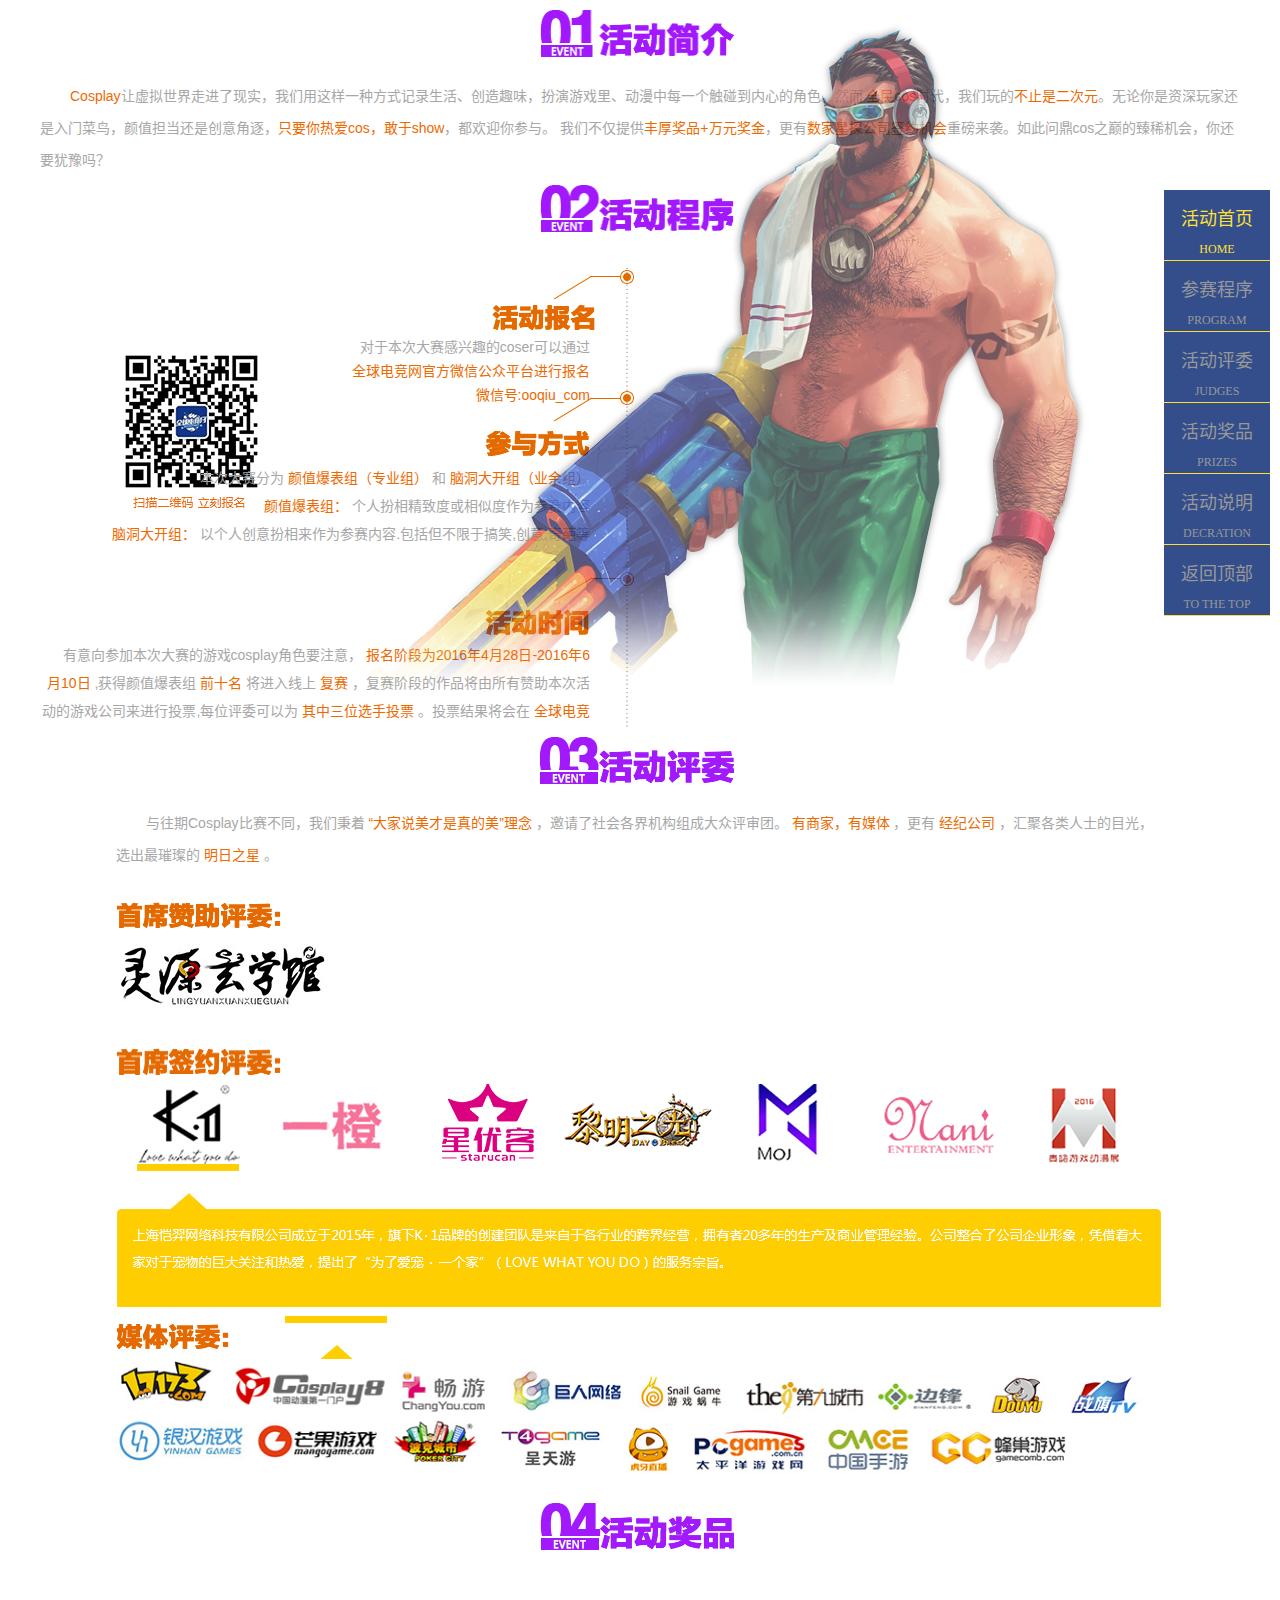
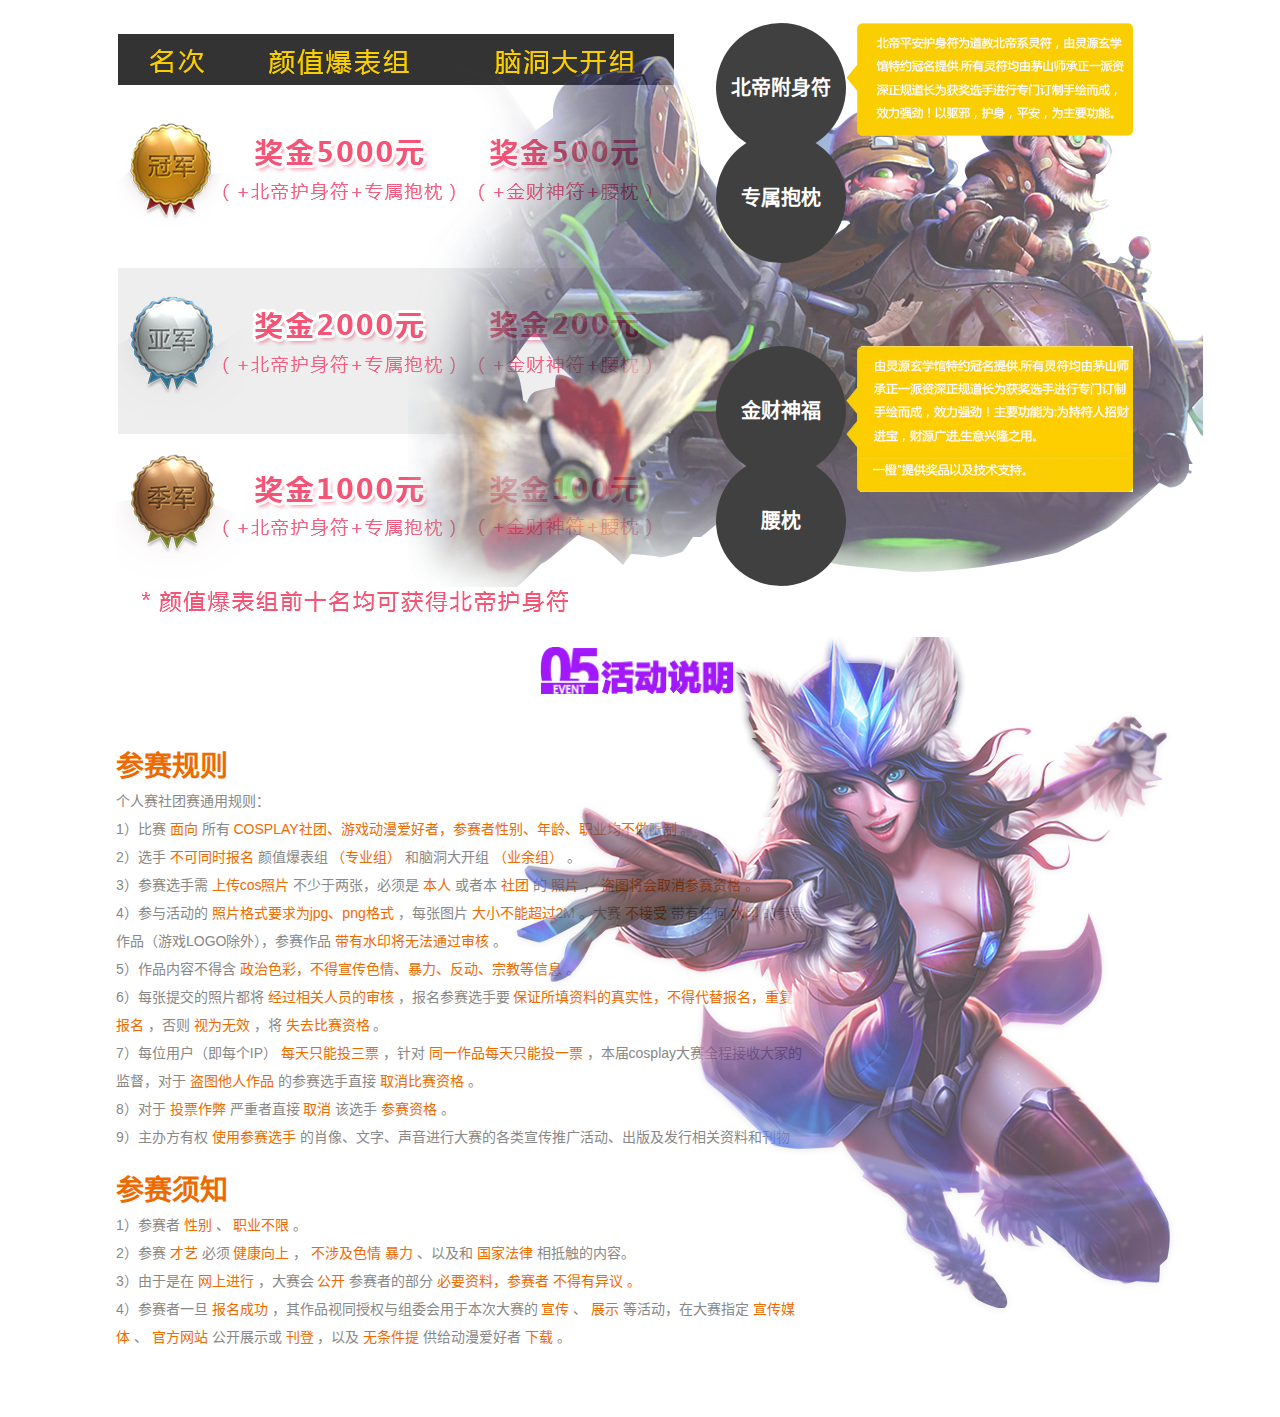
<file: index.html>
<!DOCTYPE html>
<html lang="zh-CN">
  <head>
    <meta charset="utf-8">
    <link rel="stylesheet" type="text/css" href="css/style.css">
    <link rel="stylesheet" type="text/css" media="all" href="css/jquery.fullPage.css">
    <!--[if IE]>
      <script type="text/javascript" src="http://cdn.bootcss.com/html5shiv/r29/html5.min.js">
      </script>
    <![endif]-->
    <!--[if gte IE 9]>
      <style type="text/css">
        .head-item { filter: none; }
      </style>
    <![endif]-->
    <title>
      CosPlay大赛
    </title>
  </head>
  
  <body>
    <ul id="menu">
      <li data-menuanchor="page1" class="active">
        <a href="#page1">
          活动首页
          <br/>
          <i class="f12">
            HOME
          </i>
        </a>
      </li>
      <li data-menuanchor="page2">
        <a href="#page2">
          参赛程序
          <br/>
          <i class="f12">
            PROGRAM
          </i>
        </a>
      </li>
      <li data-menuanchor="page3">
        <a href="#page3">
          活动评委
          <br/>
          <i class="f12">
            JUDGES
          </i>
        </a>
      </li>
      <li data-menuanchor="page4">
        <a href="#page4">
          活动奖品
          <br/>
          <i class="f12">
            PRIZES
          </i>
        </a>
      </li>
      <li data-menuanchor="page5">
        <a href="#page5">
          活动说明
          <br/>
          <i class="f12">
            DECRATION
          </i>
        </a>
      </li>
      <li data-menuanchor="page1">
        <a href="">
          返回顶部
          <br/>
          <i class="f12">
            TO THE TOP
          </i>
        </a>
      </li>
    </ul>
    <div id="dowebok" class="fullpage-wrapper">
      <div id="a" class="section section1">
          <div class="h-link">
              <a class="a1 fl" href="first.html"target="_blank"alt="">查看作品</a>
              <a class="a2 fr" href="http://bbs.ooqiu.com/forum-commic-1.html"target="_blank"alt="">进入社区</a>
              <a class="a3 fl" href="http://weibo.com/p/1006065780242113/home?from=page_100606&mod=TAB#place"target="_blank"alt="">查看微博</a>
          </div>
        <div id="J" class="modal1">
          <img class="layer pic-modal1" data-depth="0.25" src="images/modal1.png"
          width="846" height="800" alt="" />
        </div>
      </div>
      <div class="section section3">
        <div class="wrap">
          <h1 class="title">
            <img src="images/title1.jpg" width="194" height="47" alt="" //>
          </h1>
          <p class="txt">
           <i class="ed6">Cosplay</i>让虚拟世界走进了现实，我们用这样一种方式记录生活、创造趣味，扮演游戏里、动漫中每一个触碰到内心的角色。然而 <i class="ed6">全民cos</i>时代，我们玩的<i class="ed6">不止是二次元</i>。无论你是资深玩家还是入门菜鸟，颜值担当还是创意角逐，<i class="ed6">只要你热爱cos，敢于show</i>，都欢迎你参与。
		   我们不仅提供<i class="ed6">丰厚奖品+万元奖金</i>，更有<i class="ed6">数家星探公司签约机会</i>重磅来袭。如此问鼎cos之巅的臻稀机会，你还要犹豫吗？
          </p>
          <h1 class="title">
            <img src="images/title2.jpg" width="194" height="47" alt="" //>
          </h1>
          <div class="p2_left clearfix">
            <ul class="u1">
              <li>
                对于本次大赛感兴趣的coser可以通过
              </li>
              <li>
                <i class="ed6">
                  全球电竞网官方微信公众平台进行报名
                </i>
              </li>
              <li>
                <i class="ed6">
                  微信号:ooqiu_com
                </i>
              </li>
            </ul>
            <ul class="u2">
              <li>
                本次大赛分为
                <i class="ed6">
                  颜值爆表组（专业组）
                </i>
                和
                <i class="ed6">
                  脑洞大开组（业余组）
                </i>
              </li>
              <li>
                <i class="ed6">
                  颜值爆表组：
                </i>
                个人扮相精致度或相似度作为参赛内容
              </li>
              <li>
                <i class="ed6">
                  脑洞大开组：
                </i>
                以个人创意扮相来作为参赛内容.包括但不限于搞笑,创意,奇葩等
              </li>
            </ul>
            <ul class="u3">
              <li>
                有意向参加本次大赛的游戏cosplay角色要注意，
                <i class="ed6">
                  报名阶段为2016年4月28日-2016年6
                </i>
              </li>
              <li>
                <i class="ed6">
                  月10日
                </i>
                ,获得颜值爆表组
                <i class="ed6">
                  前十名
                </i>
                将进入线上
                <i class="ed6">
                  复赛
                </i>
                ，复赛阶段的作品将由所有赞助本次活
              </li>
              <li>
                动的游戏公司来进行投票,每位评委可以为
                <i class="ed6">
                  其中三位选手投票
                </i>
                。投票结果将会在
                <i class="ed6">
                  全球电竞
                </i>
              </li>
              <li>
                <i class="ed6">
                  网官方网站
                </i>
                以及
                <i class="ed6">
                  微信微
                </i>
                博上公布。
              </li>
            </ul>
          </div>
          <div id="M" class="modal2">
            <img class="layer pic-modal2" data-depth="0.2" src="images/modal2.png"
            width="720" height="665" alt="" />
          </div>
        </div>
      </div>
      <div class="section section2">
        <div class="wraper">
          <h1 class="title">
            <img src="images/title3.jpg" width="194" height="47" alt="" />
          </h1>
          <p class="txt">
            与往期Cosplay比赛不同，我们秉着
            <i class="ed6">
              “大家说美才是真的美”理念
            </i>
            ，邀请了社会各界机构组成大众评审团。
            <i class="ed6">
              有商家，有媒体
            </i>
            ，更有
            <i class="ed6">
              经纪公司
            </i>
            ，汇聚各类人士的目光，选出最璀璨的
            <i class="ed6">
              明日之星
            </i>
            。
          </p>
          <h2>
            <img src="images/pw.png" width="165" height="27" alt="" />
          </h2>
          <div class="xuanxue">
            <img class="fl"src="images/xx.png" width="209" height="72" alt="" />
            <div class="xuanxue_dis fl" >所有玄学馆成员均为正规道士， 受法箓（及冠巾，传度），合法证书。国家承认，法脉可查。
选择本馆，可免受江湖术士及神棍的欺诈。也避免了请可能有危害的古曼童，佛牌等。<br/><a href="http://weibo.com/xuanxueguan?refer_flag=1001030101_&is_all=1"target="_blank" alt="">官方微博:灵源玄学馆</a></div>
          </div>
          <div class="clear"></div>
          <h2>
            <img src="images/pw2.png" width="165" height="27" alt="" />
          </h2>
          <div id="slide-list" class="slide-list">
            <div class="hd">
              <ul>
                <li>
                  <img src="images/ko.jpg" width="149" height="80" alt="" />
                </li>
                <li>
                  <img src="images/yc.jpg" width="149" height="80" alt="" />
                </li>
                <li>
                  <img src="images/xyk.jpg" width="149" height="80" alt="" />
                </li>
                <li>
                  <img src="images/lmzg.jpg" width="149" height="80" alt="" />
                </li>
                <li>
                  <img src="images/mj.jpg" width="149" height="80" alt="" />
                </li>
                <li>
                  <img src="images/an.jpg" width="149" height="80" alt="" />
                </li>
                <li>
                  <img src="images/2016.jpg" width="149" height="80" alt="" />
                </li>
              </ul>
            </div>
            <div class="bd">
              <ul>
                <li>
                  <img src="images/bg11.jpg" width="1046" height="143" alt="" />
                </li>
                <li>
                  <img src="images/bg22.jpg" width="1046" height="143" alt="" />
                </li>
                <li>
                  <img src="images/bg33.jpg" width="1046" height="143" alt="" />
                </li>
                <li>
                  <img src="images/bg44.jpg" width="1046" height="143" alt="" />
                </li>
                <li>
                  <img src="images/bg55.jpg" width="1046" height="143" alt="" />
                </li>
                <li>
                  <img src="images/bg66.jpg" width="1046" height="143" alt="" />
                </li>
                <li>
                  <img src="images/bg77.jpg" width="1046" height="143" alt="" />
                </li>
              </ul>
            </div>
          </div>
          <h2>
            <img src="images/media.jpg" width="113" height="26" alt="" />
          </h2>
          <div>
            <img src="images/zzs.jpg" width="1048" height="125" alt="" />
          </div>
        </div>
      </div>
      <div class="section section2">
        <div class="wraper">
          <h1 class="title">
            <img src="images/title4.jpg" width="194" height="47" alt="" />
          </h1>
          <div class="page4_left fl">
            <img src="images/jp.jpg" width="558" height="665" alt="" />
          </div>
          <div class="page4_right fr">
            <div id="scroll-list1" class="scroll-list fl">
              <div class="hd fl">
                <ul>
                  <li class="li1">
                    北帝附身符
                  </li>
                  <li class="li2">
                    专属抱枕
                  </li>
                </ul>
              </div>
              <div class="bd fl">
                <ul>
                  <li>
                    <img src="images/s1.png" width="287" height="230" alt="" />
                  </li>
                  <li>
                    <img src="images/s2.png" width="287" height="230" alt="" />
                  </li>
                </ul>
              </div>
            </div>
            <div id="scroll-list2" class="scroll-list fl">
              <div class="hd fl">
                <ul>
                  <li class="li1">
                    金财神福
                  </li>
                  <li class="li2">
                    腰枕
                  </li>
                </ul>
              </div>
              <div class="bd fl">
                <ul>
                  <li>
                    <img src="images/s3.png" width="287" height="230" alt="" />
                  </li>
                  <li>
                    <img src="images/s4.png" width="287" height="230" alt="" />
                  </li>
                </ul>
              </div>
            </div>
          </div>
          <div id="F" class="modal4">
            <img class="layer pic-modal4" data-depth="0.2" src="images/modal4.png"
            width="795" height="531" alt="" />
          </div>
        </div>
      </div>
      <div class="section section2">
        <div class="wraper">
          <h1 class="title">
            <img src="images/title5.jpg" width="194" height="47" alt="" //>
          </h1>
          <div class="w700">
            <ul>
              <li style="font-size:28px;line-height:40px;font-weight:bold;color:#ed6a00;">
                参赛规则
              </li>
              <li>
                个人赛社团赛通用规则：
              </li>
              <li>
                1）比赛
                <i class="ed6">
                  面向
                </i>
                所有
                <i class="ed6">
                  COSPLAY社团、游戏动漫爱好者，参赛者性别、年龄、职业均不做限制
                </i>
                。
              </li>
              <li>
                2）选手
                <i class="ed6">
                  不可同时报名
                </i>
                颜值爆表组
                <i class="ed6">
                  （专业组）
                </i>
                和脑洞大开组
                <i class="ed6">
                  （业余组）
                </i>
                。
              </li>
              <li>
                3）参赛选手需
                <i class="ed6">
                  上传cos照片
                </i>
                不少于两张，必须是
                <i class="ed6">
                  本人
                </i>
                或者本
                <i class="ed6">
                  社团
                </i>
                的
                <i class="ed6">
                  照片
                </i>
                ，
                <i class="ed6">
                  盗图将会取消参赛资格
                </i>
                。
              </li>
              <li>
                4）参与活动的
                <i class="ed6">
                  照片格式要求为jpg、png格式
                </i>
                ，每张图片
                <i class="ed6">
                  大小不能超过2M
                </i>
                。大赛
                <i class="ed6">
                  不接受
                </i>
                带有任何
                <i class="ed6">
                  水印
                </i>
                的参赛作品（游戏LOGO除外），参赛作品
                <i class="ed6">
                  带有水印将无法通过审核
                </i>
                。
              </li>
              <li>
                5）作品内容不得含
                <i class="ed6">
                  政治色彩，不得宣传色情、暴力、反动、宗教等信息
                </i>
                。
              </li>
              <li>
                6）每张提交的照片都将
                <i class="ed6">
                  经过相关人员的审核
                </i>
                ，报名参赛选手要
                <i class="ed6">
                  保证所填资料的真实性，不得代替报名，重复报名
                </i>
                ，否则
                <i class="ed6">
                  视为无效
                </i>
                ，将
                <i class="ed6">
                  失去比赛资格
                </i>
                。
              </li>
              <li>
                7）每位用户（即每个IP）
                <i class="ed6">
                  每天只能投三票
                </i>
                ，针对
                <i class="ed6">
                  同一作品每天只能投一票
                </i>
                ，本届cosplay大赛全程接收大家的监督，对于
                <i class="ed6">
                  盗图他人作品
                </i>
                的参赛选手直接
                <i class="ed6">
                  取消比赛资格
                </i>
                。
              </li>
              <li>
                8）对于
                <i class="ed6">
                  投票作弊
                </i>
                严重者直接
                <i class="ed6">
                  取消
                </i>
                该选手
                <i class="ed6">
                  参赛资格
                </i>
                。
              </li>
              <li>
                9）主办方有权
                <i class="ed6">
                  使用参赛选手
                </i>
                的肖像、文字、声音进行大赛的各类宣传推广活动、出版及发行相关资料和刊物
              </li>
            </ul>
            <div class="h20">
            </div>
            <ul>
              <li style="font-size:28px;line-height:40px;font-weight:bold;color:#ed6a00;">
                参赛须知
              </li>
              <li>
                1）参赛者
                <i class="ed6">
                  性别
                </i>
                、
                <i class="ed6">
                  职业不限
                </i>
                。
              </li>
              <li>
                2）参赛
                <i class="ed6">
                  才艺
                </i>
                必须
                <i class="ed6">
                  健康向上
                </i>
                ，
                <i class="ed6">
                  不涉及色情
                </i>
                <i class="ed6">
                  暴力
                </i>
                、以及和
                <i class="ed6">
                  国家法律
                </i>
                相抵触的内容。
              </li>
              <li>
                3）由于是在
                <i class="ed6">
                  网上进行
                </i>
                ，大赛会
                <i class="ed6">
                  公开
                </i>
                参赛者的部分
                <i class="ed6">
                  必要资料，参赛者
                  <i class="ed6">
                    不得有异议
                  </i>
                  。
              </li>
              <li>
                4）参赛者一旦
                <i class="ed6">
                  报名成功
                </i>
                ，其作品视同授权与组委会用于本次大赛的
                <i class="ed6">
                  宣传
                </i>
                、
                <i class="ed6">
                  展示
                </i>
                等活动，在大赛指定
                <i class="ed6">
                  宣传媒体
                </i>
                、
                <i class="ed6">
                  官方网站
                </i>
                公开展示或
                <i class="ed6">
                  刊登
                </i>
                ，以及
                <i class="ed6">
                  无条件提
                </i>
                供给动漫爱好者
                <i class="ed6">
                  下载
                </i>
                。
              </li>
            </ul>
          </div>
          <div id="k" class="modal3">
            <img class="layer pic-modal3" data-depth="0.2" src="images/modal3.png"
            width="668" height="697" alt="" />
          </div>
        </div>
      </div>
      <script type="text/javascript" src="http://libs.baidu.com/jquery/1.8.3/jquery.min.js"></script>
      <script src="scripts/jquery.fullPage.min.js"></script>
      <script src="scripts/ralx.js"></script>
      <script type="text/javascript" src="scripts/jquery.SuperSlide.2.1.1.js"></script>
      <script type="text/javascript">
        $(function() {
          $('#dowebok').fullpage({ anchors: ['page1', 'page2', 'page3', 'page4', 'page5', 'page1'],
            menu: '#menu'
          });
        });
		 
		$(function(){$(".xuanxue").mouseover(function(){
					$(this).children(".xuanxue_dis").show()})
					$(".xuanxue").mouseout(function(){
					$(this).children(".xuanxue_dis").hide()})
			})
		 $(function() {
          jQuery("#slide-list").slide({
            mainCell: ".bd ul",
            autoPlay: true
          });
          jQuery("#scroll-list1").slide({
            mainCell: ".bd ul"
          });
          jQuery("#scroll-list2").slide({
            mainCell: ".bd ul"
          });
        })
      </script>
  </body>

</html>
</file>
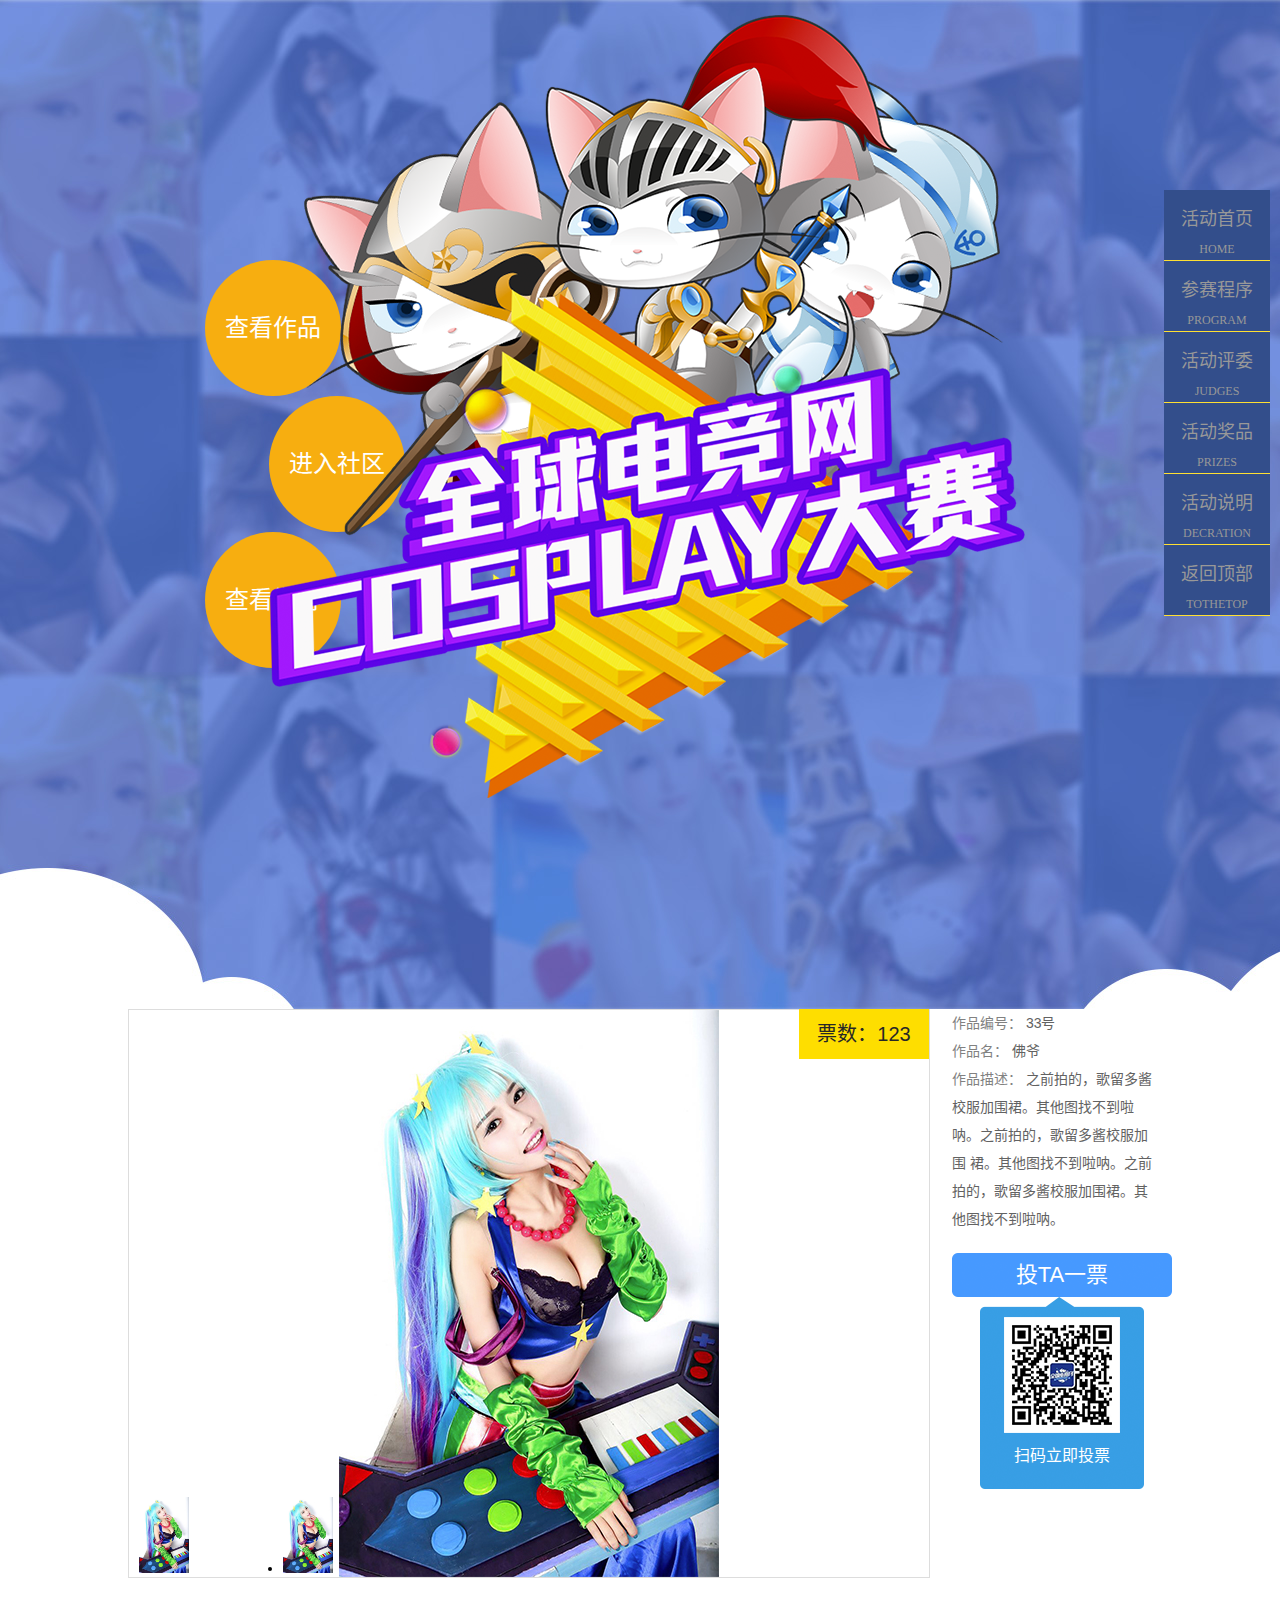
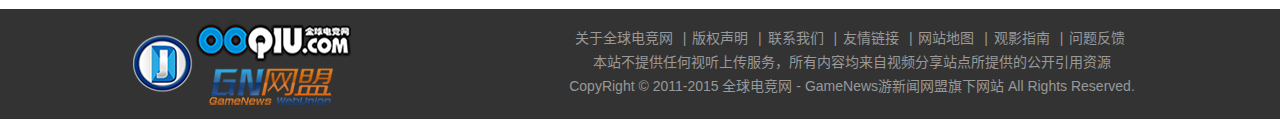
<file: details.html>
<!DOCTYPE html>
<html lang="zh-CN">
  <head>
    <meta charset="utf-8">
    <link rel="stylesheet" type="text/css" href="css/style.css">
    <link rel="stylesheet" type="text/css" href="css/ui-footer.css">
    <!--[if IE]>
      <script type="text/javascript" src="http://cdn.bootcss.com/html5shiv/r29/html5.min.js"></script>
    <![endif]-->
    <!--[if gte IE 9]>
      <style type="text/css">.head-item { filter: none; }</style>
    <![endif]-->
    <title>CosPlay大赛</title>
 </head>
 <script>
 	  function AutoResizeImage(maxWidth,maxHeight,objImg){
		var img = new Image();
		img.src = objImg.src;
		var hRatio;
		var wRatio;
		var Ratio = 1;
		var w = img.width;
		var h = img.height;
		wRatio = maxWidth / w;
		hRatio = maxHeight / h;
		if (maxWidth ==0 && maxHeight==0){
		Ratio = 1;
		}else if (maxWidth==0){//
		if (hRatio<1) Ratio = hRatio;
		}else if (maxHeight==0){
		if (wRatio<1) Ratio = wRatio;
		}else if (wRatio<1 || hRatio<1){
		Ratio = (wRatio<=hRatio?wRatio:hRatio);
		}
		if (Ratio<1){
		w = w * Ratio;
		h = h * Ratio;
		}
		objImg.height = h;
		objImg.width = w;
		} 
 </script>
  <body>
    <div>
      <ul id="menu">
        <li>
          <a href="index.html#page1" target="_blank" alt="">活动首页
            <br/>
            <i class="f12">HOME</i></a>
        </li>
        <li>
          <a href="index.html#page2" target="_blank" alt="">参赛程序
            <br/>
            <i class="f12">PROGRAM</i></a>
        </li>
        <li>
          <a href="index.html#page3" target="_blank" alt="">活动评委
            <br/>
            <i class="f12">JUDGES</i></a>
        </li>
        <li>
          <a href="index.html#page4" target="_blank" alt="">活动奖品
            <br/>
            <i class="f12">PRIZES</i></a>
        </li>
        <li>
          <a href="index.html#page5" target="_blank" alt="">活动说明
            <br/>
            <i class="f12">DECRATION</i></a>
        </li>
        <li id="totop">
          <a href="#" alt="">返回顶部
            <br/>
            <i class="f12">TOTHETOP</i></a>
        </li>
      </ul>
    </div>
    <div id="a" class="banner1">
      <div class="h-link">
        <a class="a1 fl" href="#" target="_blank" alt="">查看作品</a>
        <a class="a2 fr" href="http://bbs.ooqiu.com/forum-commic-1.html" target="_blank" alt="">进入社区</a>
        <a class="a3 fl" href="http://weibo.com/p/1006065780242113/home?from=page_100606&mod=TAB#place" target="_blank" alt="">查看微博</a></div>
      <div id="J" class="modal1">
        <img class="layer pic-modal1" data-depth="0.25" src="images/modal1.png" width="846" height="800" alt="" /></div>
    </div>
    <div class="clear"></div>
    <!-- <div class="nowpage">您现在的位置：手游首页 > 行业新闻 > 正文</div>-->
    <a href="#zuopin-detail" id="click" style="display:none;"></a>
    <div class="wrapper h600">
      <div class="detai_left fl">
        <div id="slideBox" class="slideBox">
        	<div class="hd">
            	</ul>
                    <li>
                    <a href="" target="_blank">
                      <img src="images/cos1.jpg" border="0" onload="AutoResizeImage(132,76,this)"/></a>
                    </li>
                    <li>
                    <a href="" target="_blank">
                      <img src="images/cos1.jpg" border="0" onload="AutoResizeImage(132,76,this)" /></a>
                    </li>
                </ul>
            </div>
          <div class="bd">
            <ul>
              <li>
                <a href="" target="_blank">
                  <img src="images/cos1.jpg" border="0" onload="AutoResizeImage(850,567,this)"/></a>
              </li>
              <li>
                <a href="" target="_blank">
                  <img src="images/cos1.jpg" width="380" height="567" /></a>
              </li>
            </ul>
          </div>
          <style>
		     ul{list-style:none;}
		    .slideBox{ width:800px; height:567px; overflow:hidden; position:relative; border:1px solid #ddd;  }
			.slideBox .hd{ position:absolute; bottom:0px; z-index:3;width:300px;height:80px; margin:0 auto;}
			.slideBox .hd li{width:134px;height:80px;float:left;margin-left:10px;}
			.slideBox .hd .on{border:1px solid red;}
			.slideBox .bd{ position:relative; height:100%; z-index:0; }
			.slideBox .bd li{ zoom:1; vertical-align:middle;text-align:center; }
			.slideBox .bd img{display:block;margin:0 auto;}
		  </style>
     
        </div>
        <div class="tic-number">票数：123</div></div>
      <div class="detai_right fl">
        <span>作品编号：
          <b>33号</b>
        </span>
        <br/>
        <span>作品名：
          <b>佛爷</b>
        </span>
        <br/>
        <span>作品描述：
          <b>之前拍的，歌留多酱校服加围裙。其他图找不到啦呐。之前拍的，歌留多酱校服加围 裙。其他图找不到啦呐。之前拍的，歌留多酱校服加围裙。其他图找不到啦呐。</b>
        </span>
        <br/>
        <div class="toupiao">
          <div class="toupiao_left fl"></div>
          <div class="toupiao_right fl">
            <div class="tic-num">投TA一票</div>
            <div class="tic-ewm">
              <img src="images/ewm.png" width="116" height="116" alt="" />
              <br/>
              <em>扫码立即投票</em></div>
          </div>
        </div>
      </div>
    </div>
    <div class="footer-item">
      <div class="wrapper oh">
        <div class="footer-module">
          <div class="fn-left left">
            <div class="footer-logo">
              <a href="" title="" target="_blank">
                <img src="images/footer_img/footer_logo.png" width="225" height="87" alt="" /></a>
            </div>
          </div>
          <div class="fn-right right">
            <div class="footer-nav">
              <ul>
                <li>
                  <a href="" title="" target="_blank">关于全球电竞网</a>
                  <span>|</span>
                  <a href="" title="" target="_blank">版权声明</a>
                  <span>|</span>
                  <a href="" title="" target="_blank">联系我们</a>
                  <span>|</span>
                  <a href="" title="" target="_blank">友情链接</a>
                  <span>|</span>
                  <a href="" title="" target="_blank">网站地图</a>
                  <span>|</span>
                  <a href="" title="" target="_blank">观影指南</a>
                  <span>|</span>
                  <a href="" title="" target="_blank">问题反馈</a></li>
                <li>
                  <span>本站不提供任何视听上传服务，所有内容均来自视频分享站点所提供的公开引用资源</span></li>
                <li>
                  <span>CopyRight © 2011-2015 全球电竞网 - GameNews游新闻网盟旗下网站 All Rights Reserved.</span></li>
              </ul>
            </div>
          </div>
        </div>
      </div>
    </div>
    <script type="text/javascript" src="http://libs.baidu.com/jquery/1.8.3/jquery.min.js"></script>
    <script type="text/javascript" src="scripts/ralx.js"></script>
    <script type="text/javascript" src="scripts/jquery.SuperSlide.2.1.1.js"></script>
    <script type="text/javascript">$(function() {
        $("#totop").click(function() {
          $("html").animate({
            "scrollTop": 0
          },
          500);
        });
      });
      jQuery(".slideBox").slide({
        mainCell: ".bd ul"
      });
     </script>
  </body>
</html>
</file>
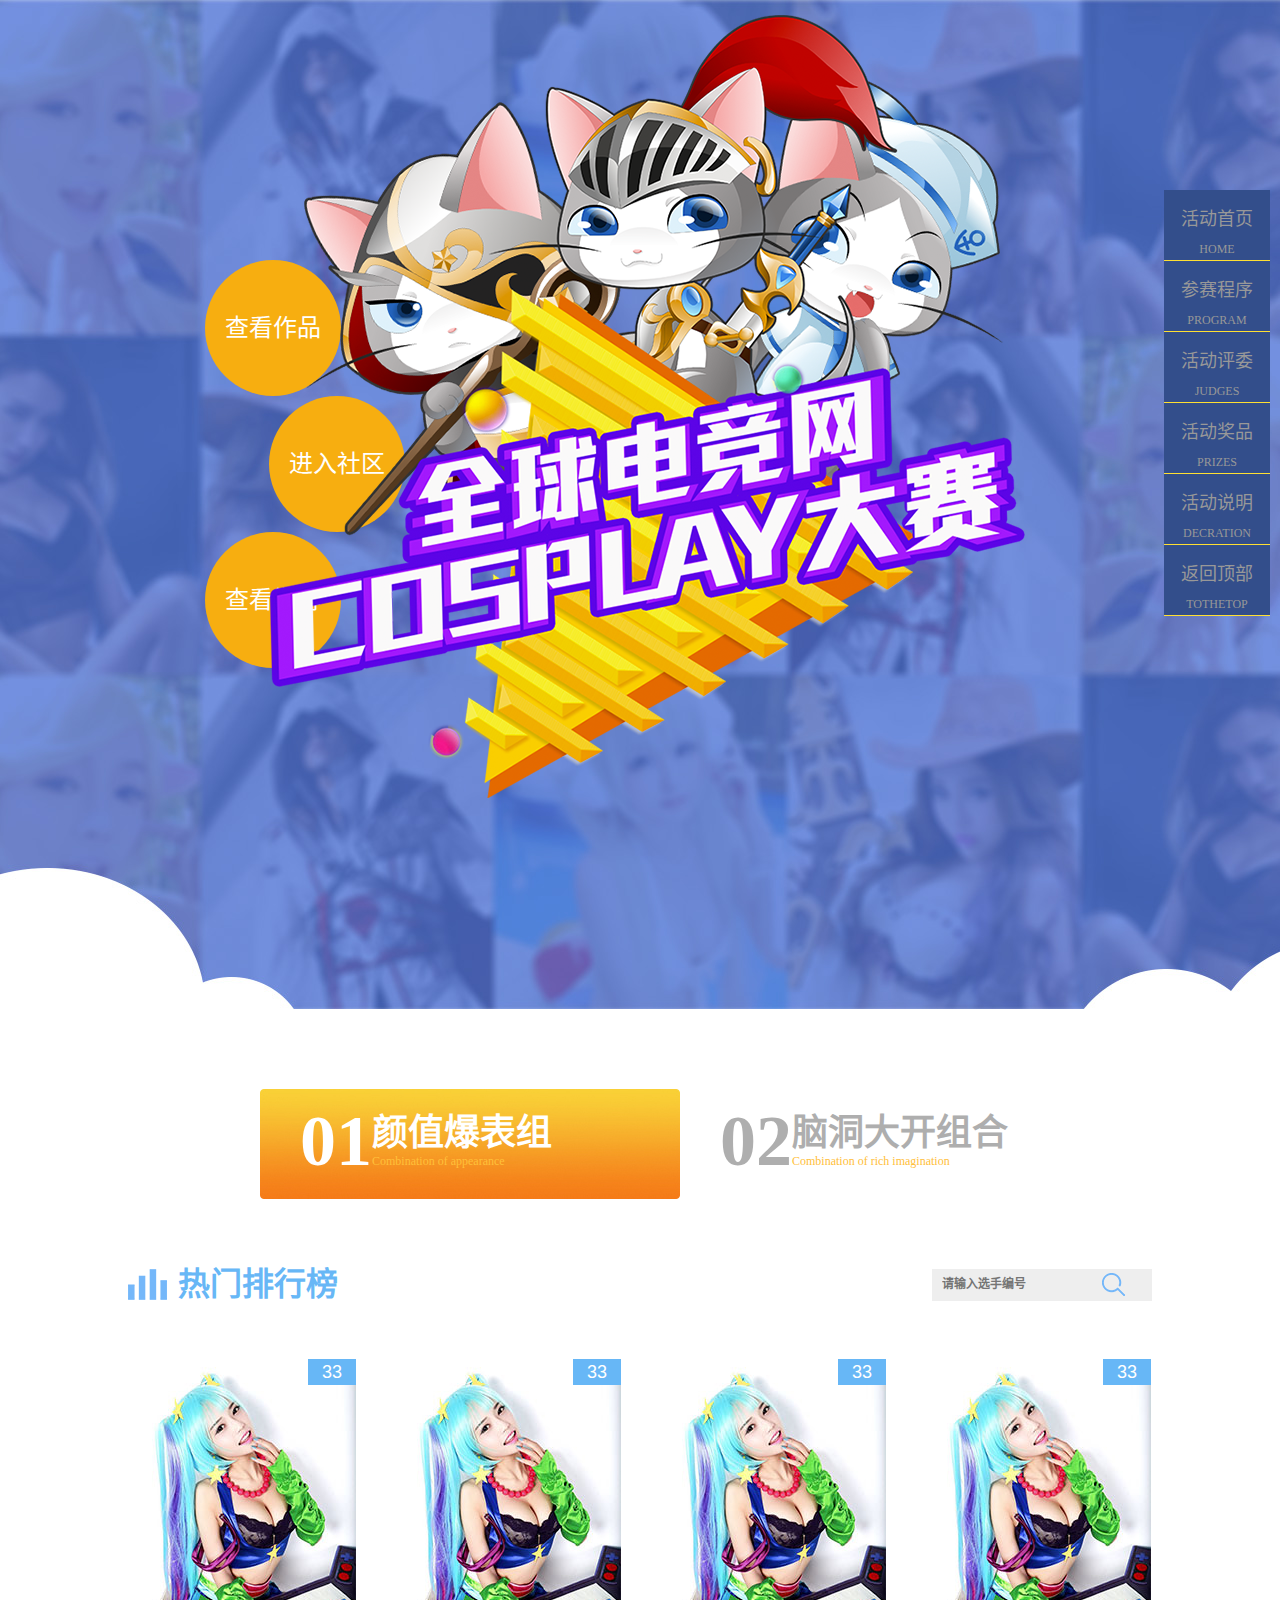
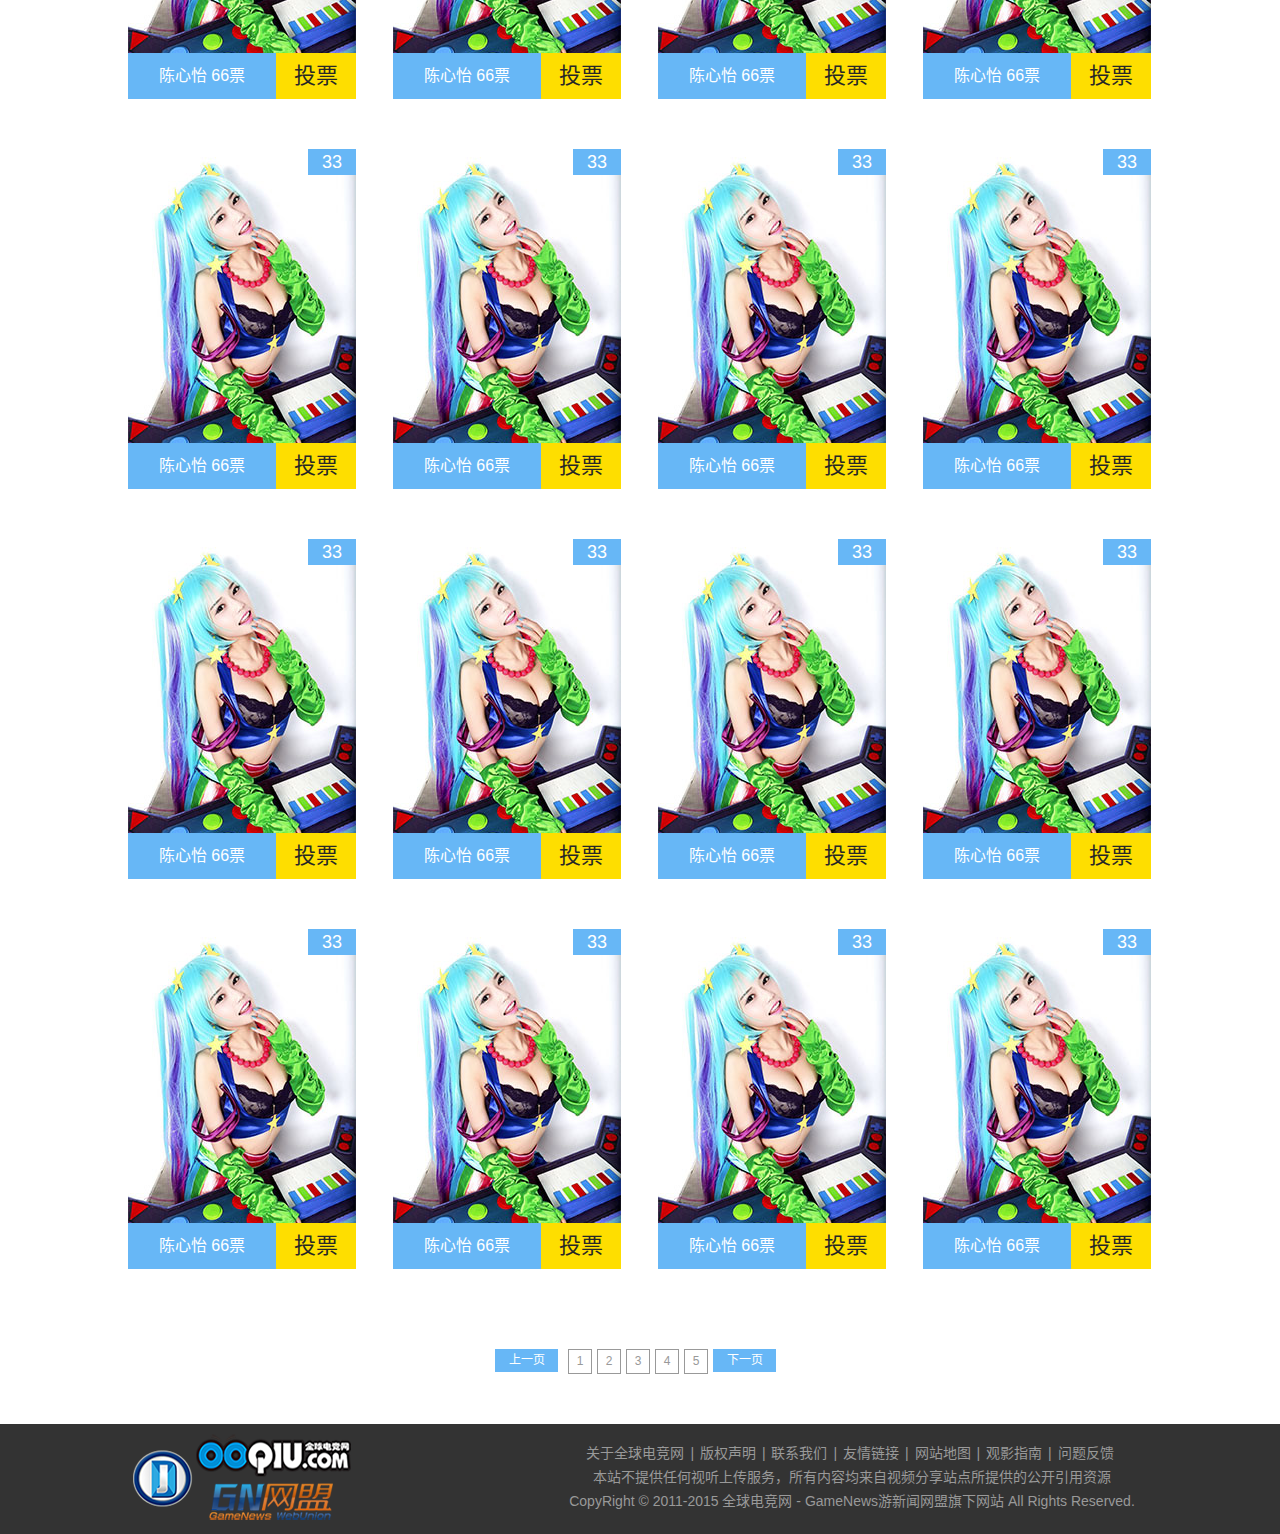
<file: first.html>
<!DOCTYPE html>
<html lang="zh-CN">
  <head>
    <meta charset="utf-8">
    <link rel="stylesheet" type="text/css" href="css/style.css">
    <link rel="stylesheet" type="text/css" href="css/ui-footer.css">
    <!--[if IE]>
      <script type="text/javascript" src="http://cdn.bootcss.com/html5shiv/r29/html5.min.js">
      </script>
    <![endif]-->
    <!--[if gte IE 9]>
      <style type="text/css">
        .head-item { filter: none; }
      </style>
    <![endif]-->
    <title>
      CosPlay大赛
    </title>
  </head>
  <body>
  <div>
    <ul id="menu">
      <li>
        <a href="index.html#page1"target="_blank"alt="">
          活动首页
          <br/>
          <i class="f12">
            HOME
          </i>
        </a>
      </li>
      <li>
        <a href="index.html#page2"target="_blank"alt="">
          参赛程序
          <br/>
          <i class="f12">
            PROGRAM
          </i>
        </a>
      </li>
      <li>
        <a href="index.html#page3"target="_blank"alt="">
          活动评委
          <br/>
          <i class="f12">
            JUDGES
          </i>
        </a>
      </li>
      <li>
        <a href="index.html#page4"target="_blank"alt="">
          活动奖品
          <br/>
          <i class="f12">
            PRIZES
          </i>
        </a>
      </li>
      <li>
        <a href="index.html#page5"target="_blank"alt="">
          活动说明
          <br/>
          <i class="f12">
            DECRATION
          </i>
        </a>
      </li>
       <li id="totop">
        <a href="#"alt="">
          返回顶部
          <br/>
          <i class="f12">
          TOTHETOP
          </i>
        </a>
      </li>
     </ul>
    </div>
     <div id="a" class="banner1">
          <div class="h-link">
              <a class="a1 fl" href="#"target="_blank"alt="">查看作品</a>
              <a class="a2 fr" href="http://bbs.ooqiu.com/forum-commic-1.html"target="_blank"alt="">进入社区</a>
              <a class="a3 fl" href="http://weibo.com/p/1006065780242113/home?from=page_100606&mod=TAB#place"target="_blank"alt="">查看微博</a>
          </div>
        <div id="J" class="modal1">
          <img class="layer pic-modal1" data-depth="0.25" src="images/modal1.png"
          width="846" height="800" alt="" />
        </div>
      </div>
      <div class="h50"></div>
      <div class="w1024">
           <div class="zn">
               <ul>
                  <li class="active fl"id="first"><a href=""title=""alt=""><span class="f72 fl">01</span><span class="f36 fl">颜值爆表组</span><br/><span class="f-12 fl">Combination of appearance</span></a></li>
                  <li class="fl"><a href="second.html#second"title=""alt=""><span class="f72 fl">02</span><span class="f36 fl">脑洞大开组合</span><br/><span class="f-12 fl">Combination of rich imagination</span></a></li>
               </ul>
            </div>
      </div>
      <div class="h50"></div>
      <div class="w1024">
          <div class="hot fl">热门排行榜</div>
          <div class="search fr"><input type="text"name="text" class="input"placeholder="请输入选手编号"><input class="search-ico"type="image"src="images/search.png"></div>
      <div class="clear"></div>
      <div class="wpic">
      	<ul id="show_area">
        	<li>
            	<img class="img" src="images/pic1.jpg"width="228"height="140">
            	<div class="number">33</div>
                <div class="ticket"><span>陈心怡 66票</span><a href="#" class="big-link" data-reveal-id="myModal">投票</a></div>
            </li>
            <li>
            	<img class="img" src="images/pic1.jpg"width="228"height="140">
            	<div class="number">33</div>
                <div class="ticket"><span>陈心怡 66票</span><a href="#" class="big-link" data-reveal-id="myModal">投票</a></div>
            </li>
            <li>
            	<img class="img" src="images/pic1.jpg"width="228"height="140">
            	<div class="number">33</div>
                <div class="ticket"><span>陈心怡 66票</span><a href="#" class="big-link" data-reveal-id="myModal">投票</a></div>
            </li>
            <li>
            	<img class="img" src="images/pic1.jpg"width="228"height="140">
            	<div class="number">33</div>
                <div class="ticket"><span>陈心怡 66票</span><a href="#" class="big-link" data-reveal-id="myModal">投票</a></div>
            </li>
            <li>
            	<img class="img" src="images/pic1.jpg"width="228"height="140">
            	<div class="number">33</div>
                <div class="ticket"><span>陈心怡 66票</span><a href="#" class="big-link" data-reveal-id="myModal">投票</a></div>
            </li>
            <li>
            	<img class="img" src="images/pic1.jpg"width="228"height="140">
            	<div class="number">33</div>
                <div class="ticket"><span>陈心怡 66票</span><a href="#" class="big-link" data-reveal-id="myModal">投票</a></div>
            </li>
            <li>
            	<img class="img" src="images/pic1.jpg"width="228"height="140">
            	<div class="number">33</div>
                <div class="ticket"><span>陈心怡 66票</span><a href="#" class="big-link" data-reveal-id="myModal">投票</a></div>
            </li>
            <li>
            	<img class="img" src="images/pic1.jpg"width="228"height="140">
            	<div class="number">33</div>
                <div class="ticket"><span>陈心怡 66票</span><a href="#" class="big-link" data-reveal-id="myModal">投票</a></div>
            </li>
            <li>
            	<img class="img" src="images/pic1.jpg"width="228"height="140">
            	<div class="number">33</div>
                <div class="ticket"><span>陈心怡 66票</span><a href="#" class="big-link" data-reveal-id="myModal">投票</a></div>
            </li>
            <li>
            	<img class="img" src="images/pic1.jpg"width="228"height="140">
            	<div class="number">33</div>
                <div class="ticket"><span>陈心怡 66票</span><a href="#" class="big-link" data-reveal-id="myModal">投票</a></div>
            </li>
            <li>
            	<img class="img" src="images/pic1.jpg"width="228"height="140">
            	<div class="number">33</div>
                <div class="ticket"><span>陈心怡 66票</span><a href="#" class="big-link" data-reveal-id="myModal">投票</a></div>
            </li>
            <li>
            	<img class="img" src="images/pic1.jpg"width="228"height="140">
            	<div class="number">33</div>
                <div class="ticket"><span>陈心怡 66票</span><a href="#" class="big-link" data-reveal-id="myModal">投票</a></div>
            </li>
            <li>
            	<img class="img" src="images/pic1.jpg"width="228"height="140">
            	<div class="number">33</div>
                <div class="ticket"><span>陈心怡 66票</span><a href="#" class="big-link" data-reveal-id="myModal">投票</a></div>
            </li>
            <li>
            	<img class="img" src="images/pic1.jpg"width="228"height="140">
            	<div class="number">33</div>
                <div class="ticket"><span>陈心怡 66票</span><a href="#" class="big-link" data-reveal-id="myModal">投票</a></div>
            </li>
            <li>
            	<img class="img" src="images/pic1.jpg"width="228"height="140">
            	<div class="number">33</div>
                <div class="ticket"><span>陈心怡 66票</span><a href="#" class="big-link" data-reveal-id="myModal">投票</a></div>
            </li>
            <li>
            	<img class="img" src="images/pic1.jpg"width="228"height="140">
            	<div class="number">33</div>
                <div class="ticket"><span>陈心怡 66票</span><a href="#" class="big-link" data-reveal-id="myModal">投票</a></div>
            </li>
        </ul>
      </div>
      <div  class="reveal-modal-bg">
         <div id="myModal" class="reveal-modal">
             <img src="images/tcc.png"width="462"height="685"/>
             <a class="close-reveal-modal"><img src="images/close.png"width="40"height="40"/></a>
         </div>
        </div>
      <div class="h50"></div>     
      <div id="pageGro" class="cb">
		 <div class="pageUp">上一页</div>
    		<div class="pageList">
                <ul>
                    <li>1</li>
                    <li>2</li>
                    <li>3</li>
                    <li>4</li>
                    <li>5</li>
                </ul>
    	   </div>
        <div class="pageDown">下一页</div>
	  </div>     
   </div>
   <div class="h50"></div>
   <div class="footer-item">          
    <div class="wrapper oh">
        <div class="footer-module">
            <div class="fn-left left">
                <div class="footer-logo">
                    <a href="" title="" target="_blank"><img src="images/footer_img/footer_logo.png" width="225" height="87" alt="" /></a>
                </div>
            </div>
            <div class="fn-right right">
                <div class="footer-nav">
                    <ul>
                     <li>
                        <a href="" title="" target="_blank">关于全球电竞网</a><span>|</span>
                        <a href="" title="" target="_blank">版权声明</a><span>|</span>
                        <a href="" title="" target="_blank">联系我们</a><span>|</span>
                        <a href="" title="" target="_blank">友情链接</a><span>|</span>
                        <a href="" title="" target="_blank">网站地图</a><span>|</span>
                        <a href="" title="" target="_blank">观影指南</a><span>|</span>
                        <a href="" title="" target="_blank">问题反馈</a>
                     </li>
                     <li>
                        <span>本站不提供任何视听上传服务，所有内容均来自视频分享站点所提供的公开引用资源</span>
                     </li>
                     <li>
                        <span>CopyRight © 2011-2015  全球电竞网  - GameNews游新闻网盟旗下网站 All Rights Reserved. </span>
                     </li>
                    </ul>
                </div>
            </div> 
        </div>
     </div>
   </div>
  <input value="2" type="hidden"class="order"/><!--隐藏了用来辨别是哪个页面-->
  <script type="text/javascript" src="http://libs.baidu.com/jquery/1.8.3/jquery.min.js"></script>
  <script type="text/javascript" src="scripts/ralx.js"></script>
  <script type="text/javascript" src="scripts/pageGroup.js"></script>
  <script type="text/javascript" src="scripts/jquery.reveal.js"></script>
  <script type="text/javascript">
  $(function(){
//直接调用ajax里的这个函数，，get_show_area(order,pageNum,count)
	get_show_area(2,1,16);
    $("#totop").click(function(){
      $("html").animate({"scrollTop":0},500);
    });
  });
  </script>
  </body>
</html>
</file>
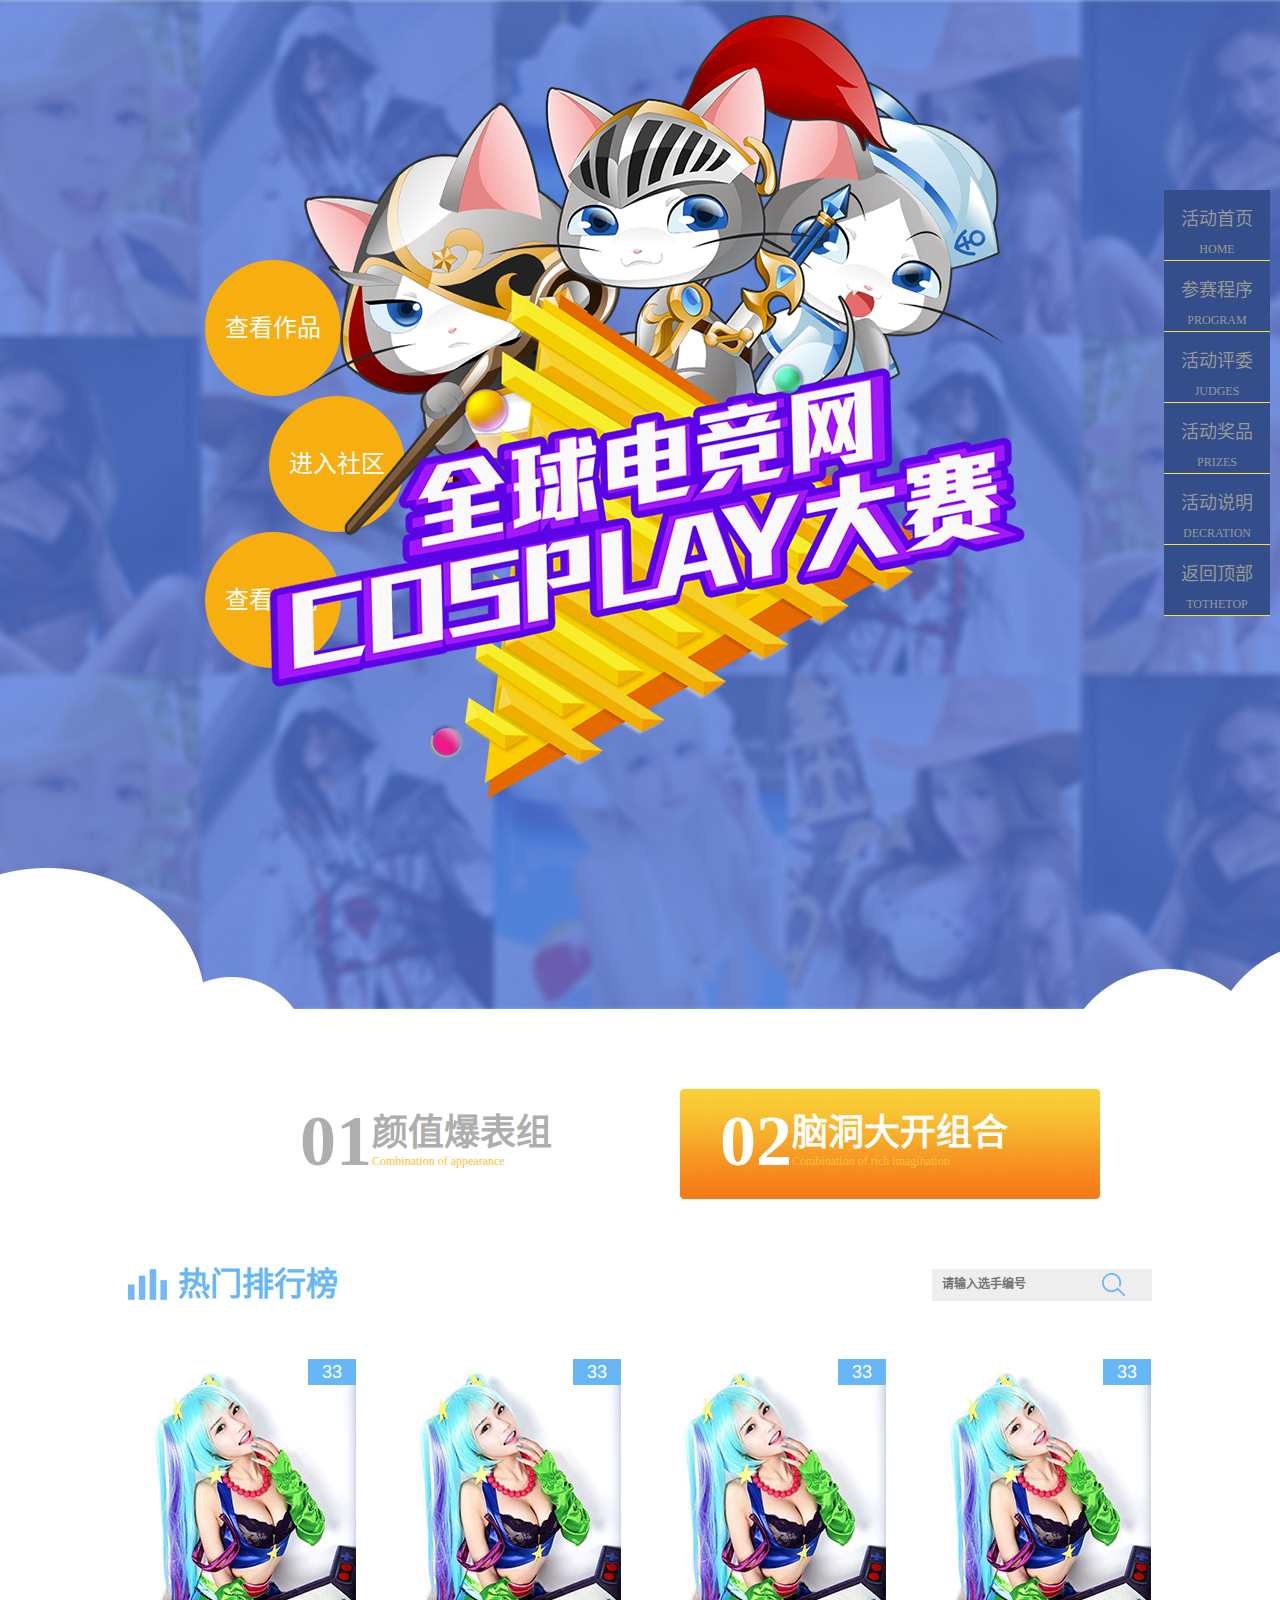
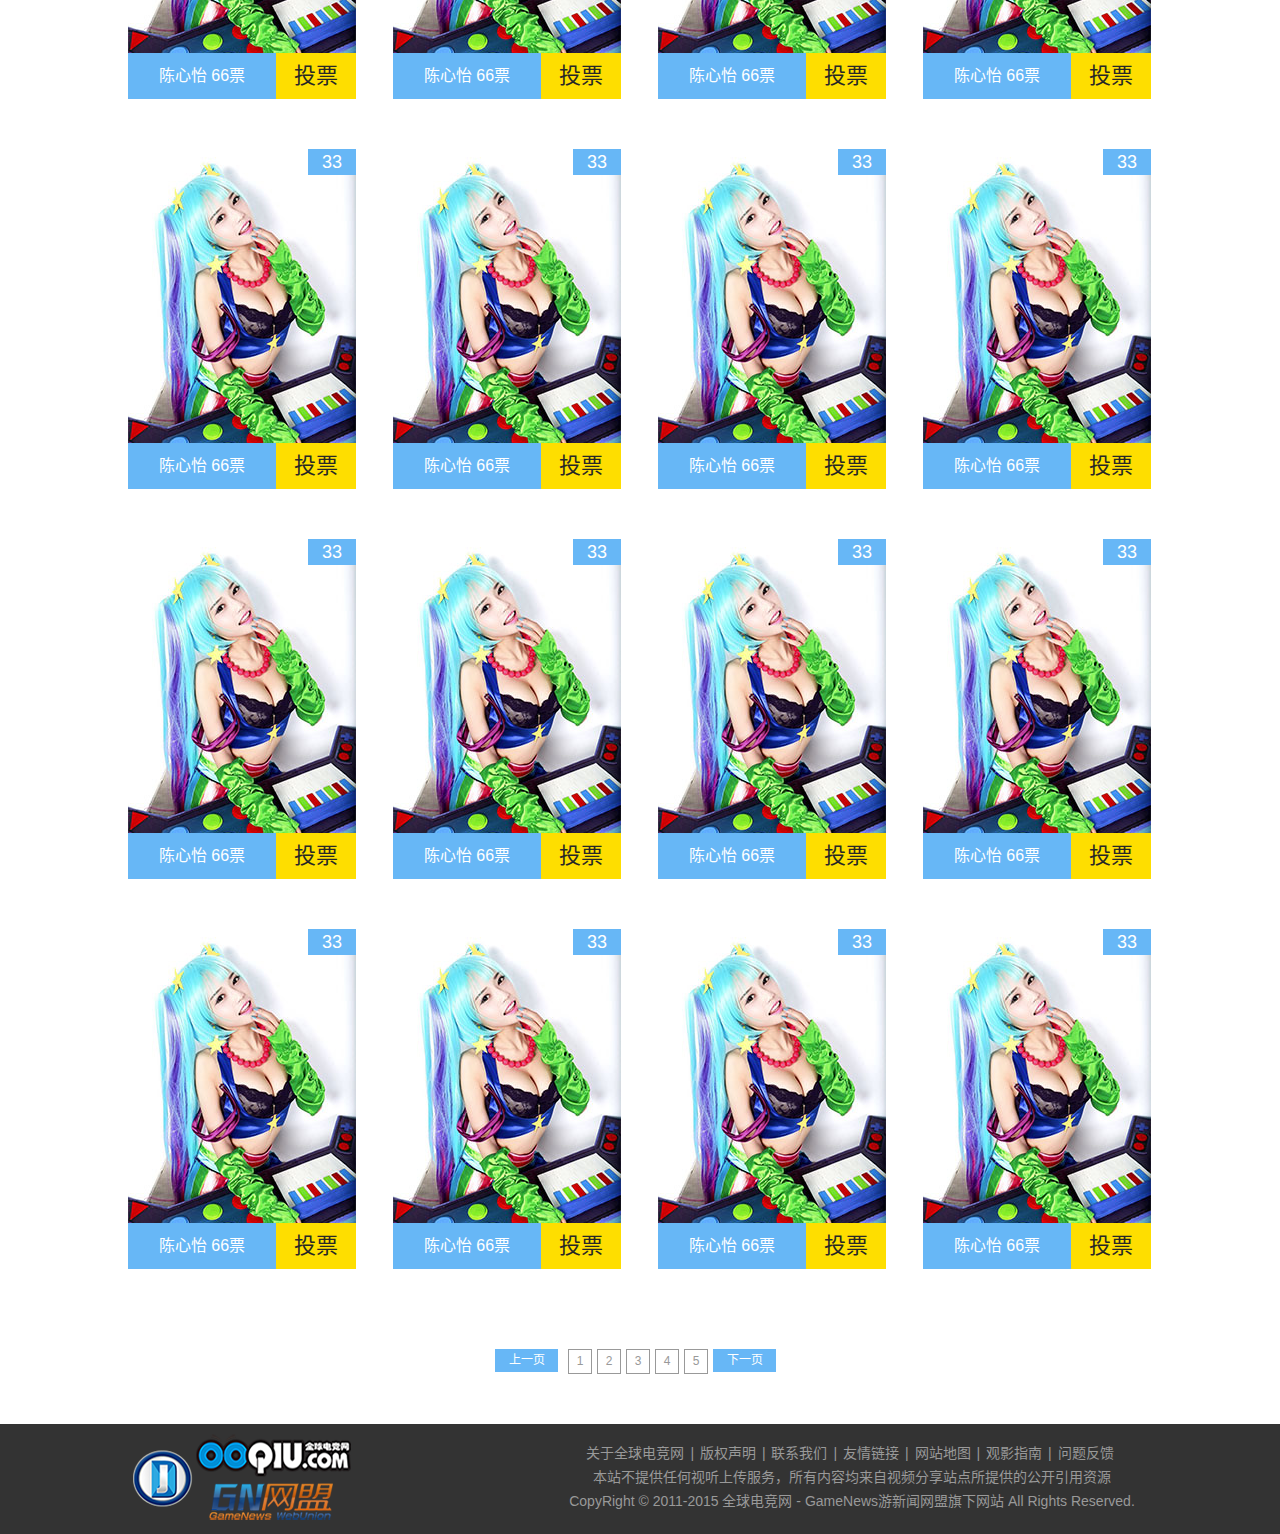
<file: second.html>
<!DOCTYPE html>
<html lang="zh-CN">
  <head>
    <meta charset="utf-8">
    <link rel="stylesheet" type="text/css" href="css/style.css?a=8">
    <link rel="stylesheet" type="text/css" href="css/ui-footer.css">
    <!--[if IE]>
      <script type="text/javascript" src="http://cdn.bootcss.com/html5shiv/r29/html5.min.js">
      </script>
    <![endif]-->
    <!--[if gte IE 9]>
      <style type="text/css">
        .head-item { filter: none; }
      </style>
    <![endif]-->
    <title>
      CosPlay大赛
    </title>
  </head>
  <body>
  <div>
    <ul id="menu">
      <li>
        <a href="index.html#page1"target="_blank"alt="">
          活动首页
          <br/>
          <i class="f12">
            HOME
          </i>
        </a>
      </li>
      <li>
        <a href="index.html#page2"target="_blank"alt="">
          参赛程序
          <br/>
          <i class="f12">
            PROGRAM
          </i>
        </a>
      </li>
      <li>
        <a href="index.html#page3"target="_blank"alt="">
          活动评委
          <br/>
          <i class="f12">
            JUDGES
          </i>
        </a>
      </li>
      <li>
        <a href="index.html#page4"target="_blank"alt="">
          活动奖品
          <br/>
          <i class="f12">
            PRIZES
          </i>
        </a>
      </li>
      <li>
        <a href="index.html#page5"target="_blank"alt="">
          活动说明
          <br/>
          <i class="f12">
            DECRATION
          </i>
        </a>
      </li>
       <li id="totop">
        <a href="#"alt="">
          返回顶部
          <br/>
          <i class="f12">
          TOTHETOP
          </i>
        </a>
      </li>
     </ul>
    </div>
     <div id="a" class="banner1">
          <div class="h-link">
              <a class="a1 fl" href="#"target="_blank"alt="">查看作品</a>
              <a class="a2 fr" href="http://bbs.ooqiu.com/forum-commic-1.html"target="_blank"alt="">进入社区</a>
              <a class="a3 fl" href="http://weibo.com/p/1006065780242113/home?from=page_100606&mod=TAB#place"target="_blank"alt="">查看微博</a>
          </div>
        <div id="J" class="modal1">
          <img class="layer pic-modal1" data-depth="0.25" src="images/modal1.png"
          width="846" height="800" alt="" />
        </div>
      </div>
      <div class="h50"></div>
      <div class="w1024">
           <div class="zn">
               <ul>
                  <li class="fl"><a href="first.html#first"title=""alt=""><span class="f72 fl">01</span><span class="f36 fl">颜值爆表组</span><br/><span class="f-12 fl">Combination of appearance</span></a></li>
                  <li class="active fl"id="second"><a href=""title=""alt=""><span class="f72 fl">02</span><span class="f36 fl">脑洞大开组合</span><br/><span class="f-12 fl">Combination of rich imagination</span></a></li>
               </ul>
            </div>
      </div>
      <div class="h50"></div>
      <div class="w1024">
          <div class="hot fl">热门排行榜</div>
          <div class="search fr"><input type="text"name="text" class="input"placeholder="请输入选手编号"><input class="search-ico"type="image"src="images/search.png"></div>
      <div class="clear"></div>
      <div class="wpic">
      	<ul id="show_area">
        	<li>
            	<img class="img" src="images/pic1.jpg"width="228"height="140">
            	<div class="number">33</div>
                <div class="ticket"><span>陈心怡 66票</span><a href="#" class="big-link" data-reveal-id="myModal">投票</a></div>
            </li>
            <li>
            	<img class="img" src="images/pic1.jpg"width="228"height="140">
            	<div class="number">33</div>
                <div class="ticket"><span>陈心怡 66票</span><a href="#" class="big-link" data-reveal-id="myModal">投票</a></div>
            </li>
            <li>
            	<img class="img" src="images/pic1.jpg"width="228"height="140">
            	<div class="number">33</div>
                <div class="ticket"><span>陈心怡 66票</span><a href="#" class="big-link" data-reveal-id="myModal">投票</a></div>
            </li>
            <li>
            	<img class="img" src="images/pic1.jpg"width="228"height="140">
            	<div class="number">33</div>
                <div class="ticket"><span>陈心怡 66票</span><a href="#" class="big-link" data-reveal-id="myModal">投票</a></div>
            </li>
            <li>
            	<img class="img" src="images/pic1.jpg"width="228"height="140">
            	<div class="number">33</div>
                <div class="ticket"><span>陈心怡 66票</span><a href="#" class="big-link" data-reveal-id="myModal">投票</a></div>
            </li>
            <li>
            	<img class="img" src="images/pic1.jpg"width="228"height="140">
            	<div class="number">33</div>
                <div class="ticket"><span>陈心怡 66票</span><a href="#" class="big-link" data-reveal-id="myModal">投票</a></div>
            </li>
            <li>
            	<img class="img" src="images/pic1.jpg"width="228"height="140">
            	<div class="number">33</div>
                <div class="ticket"><span>陈心怡 66票</span><a href="#" class="big-link" data-reveal-id="myModal">投票</a></div>
            </li>
            <li>
            	<img class="img" src="images/pic1.jpg"width="228"height="140">
            	<div class="number">33</div>
                <div class="ticket"><span>陈心怡 66票</span><a href="#" class="big-link" data-reveal-id="myModal">投票</a></div>
            </li>
            <li>
            	<img class="img" src="images/pic1.jpg"width="228"height="140">
            	<div class="number">33</div>
                <div class="ticket"><span>陈心怡 66票</span><a href="#" class="big-link" data-reveal-id="myModal">投票</a></div>
            </li>
            <li>
            	<img class="img" src="images/pic1.jpg"width="228"height="140">
            	<div class="number">33</div>
                <div class="ticket"><span>陈心怡 66票</span><a href="#" class="big-link" data-reveal-id="myModal">投票</a></div>
            </li>
            <li>
            	<img class="img" src="images/pic1.jpg"width="228"height="140">
            	<div class="number">33</div>
                <div class="ticket"><span>陈心怡 66票</span><a href="#" class="big-link" data-reveal-id="myModal">投票</a></div>
            </li>
            <li>
            	<img class="img" src="images/pic1.jpg"width="228"height="140">
            	<div class="number">33</div>
                <div class="ticket"><span>陈心怡 66票</span><a href="#" class="big-link" data-reveal-id="myModal">投票</a></div>
            </li>
            <li>
            	<img class="img" src="images/pic1.jpg"width="228"height="140">
            	<div class="number">33</div>
                <div class="ticket"><span>陈心怡 66票</span><a href="#" class="big-link" data-reveal-id="myModal">投票</a></div>
            </li>
            <li>
            	<img class="img" src="images/pic1.jpg"width="228"height="140">
            	<div class="number">33</div>
                <div class="ticket"><span>陈心怡 66票</span><a href="#" class="big-link" data-reveal-id="myModal">投票</a></div>
            </li>
            <li>
            	<img class="img" src="images/pic1.jpg"width="228"height="140">
            	<div class="number">33</div>
                <div class="ticket"><span>陈心怡 66票</span><a href="#" class="big-link" data-reveal-id="myModal">投票</a></div>
            </li>
            <li>
            	<img class="img" src="images/pic1.jpg"width="228"height="140">
            	<div class="number">33</div>
                <div class="ticket"><span>陈心怡 66票</span><a href="#" class="big-link" data-reveal-id="myModal">投票</a></div>
            </li>
        </ul>
      </div>
      <div  class="reveal-modal-bg">
                    <div id="myModal" class="reveal-modal">
                        <img src="images/tcc.png"width="462"height="685"/>
                        <a class="close-reveal-modal"><img src="images/close.png"width="40"height="40"/></a>
                    </div>
                </div>
      <div class="h50"></div>     
      <div id="pageGro" class="cb">
		 <div class="pageUp">上一页</div>
    		<div class="pageList">
                <ul>
                    <li>1</li>
                    <li>2</li>
                    <li>3</li>
                    <li>4</li>
                    <li>5</li>
                </ul>
    	   </div>
        <div class="pageDown">下一页</div>
	  </div>     
   </div>
   <div class="h50"></div>
   <div class="footer-item">          
    <div class="wrapper oh">
        <div class="footer-module">
            <div class="fn-left left">
                <div class="footer-logo">
                    <a href="" title="" target="_blank"><img src="images/footer_img/footer_logo.png" width="225" height="87" alt="" /></a>
                </div>
            </div>
            <div class="fn-right right">
                <div class="footer-nav">
                    <ul>
                     <li>
                        <a href="" title="" target="_blank">关于全球电竞网</a><span>|</span>
                        <a href="" title="" target="_blank">版权声明</a><span>|</span>
                        <a href="" title="" target="_blank">联系我们</a><span>|</span>
                        <a href="" title="" target="_blank">友情链接</a><span>|</span>
                        <a href="" title="" target="_blank">网站地图</a><span>|</span>
                        <a href="" title="" target="_blank">观影指南</a><span>|</span>
                        <a href="" title="" target="_blank">问题反馈</a>
                     </li>
                     <li>
                        <span>本站不提供任何视听上传服务，所有内容均来自视频分享站点所提供的公开引用资源</span>
                     </li>
                     <li>
                        <span>CopyRight © 2011-2015  全球电竞网  - GameNews游新闻网盟旗下网站 All Rights Reserved. </span>
                     </li>
                    </ul>
                </div>
            </div> 
        </div>
     </div>
   </div>
   <input value="3" type="hidden"class="order"/><!--隐藏了用来辨别是哪个页面-->
  <script type="text/javascript" src="http://libs.baidu.com/jquery/1.8.3/jquery.min.js"></script>
  <script type="text/javascript" src="scripts/ralx.js"></script>
  <script type="text/javascript" src="scripts/pageGroup.js"></script>
  <script type="text/javascript" src="scripts/jquery.reveal.js"></script>
  <script type="text/javascript">
  $(function(){
	  get_show_area(3,1,16);
    $('.zn li').mouseover(function(){
      $(this).addClass('active').siblings().removeClass('active');
    });
    $("#totop").click(function(){
      $("html").animate({"scrollTop":0},500);
    });
  });
  </script>
  </body>
</html>
</file>
<file: css/style.css>
/* CSS Document */
/* 全局定义 */

@charset "utf-8";

/* 防止用户自定义背景颜色对网页的影响，添加让用户可以自定义字体 */
html {
    color:#000;background:#fff;
    -webkit-text-size-adjust: 100%;
    -ms-text-size-adjust: 100%;
}

/* 内外边距通常让各个浏览器样式的表现位置不同 */
body,div,dl,dt,dd,ul,ol,li,h1,h2,h3,h4,h5,h6,pre,code,form,fieldset,legend,input,textarea,p,blockquote,th,td,hr,button,article,aside,details,figcaption,figure,footer,header,hgroup,menu,nav,section {
    margin:0;padding:0;
	font-family:"微软雅黑",Arial,Helvetica, sans-serif!important;
}

/* 重设 HTML5 标签, IE 需要在 js 中 createElement(TAG) */
article,aside,details,figcaption,figure,footer,header,hgroup,menu,nav,section { 
    display:block;
}

/* HTML5 媒体文件跟 img 保持一致 */
audio,canvas,video {
    display: inline-block;*display: inline;*zoom: 1;
}

/* 要注意表单元素并不继承父级 font 的问题 */
body,button,input,select,textarea {
    font:14px/28px tahoma,arial,"Hiragino Sans GB",\5b8b\4f53;outline:none;
}
input,select,textarea {
    font-size:100%;
}

textarea{
	resize:none;
}

/* 去掉各Table  cell 的边距并让其边重合 */
table {
    border-collapse:collapse;border-spacing:0;
}

/* IE bug fixed: th 不继承 text-align*/
th {
    text-align:inherit;
}

/* 去除默认边框 */
fieldset,img {
    border:0;
}

/* ie6 7 8(q) bug 显示为行内表现 */
iframe {
    display:block;
}

/* 去掉 firefox 下此元素的边框 */
abbr,acronym {
    border:0;font-variant:normal;
}

/* 一致的 del 样式 */
del {
    text-decoration:line-through;
}

address,caption,cite,code,dfn,em,th,var {
    font-style:normal;
    font-weight:500;
}

/* 去掉列表前的标识, li 会继承 */
ol,ul {
    list-style:none;
}

/* 对齐是排版最重要的因素, 别让什么都居中 */
caption,th {
    text-align:left;
}

/* 来自yahoo, 让标题都自定义, 适应多个系统应用 */
h1,h2,h3,h4,h5,h6 {
    font-size:100%;
    font-weight:500;
}

q:before,q:after {
    content:'';
}

/* 统一上标和下标 */
sub, sup {
    font-size: 75%; line-height: 0; position: relative; vertical-align: baseline;
}
sup { top: -0.5em; }
sub { bottom: -0.25em; }

a {
	color:#fff;
}

/* 正常链接 未访问 */
a:link {
	color:#fff;
}

/* 鼠标悬停 */
a:hover {
	color:#fff;
    text-decoration: underline;
}

/* 默认不显示下划线，保持页面简洁 */
ins,a {
    text-decoration:none;
}

/* 清理浮动 */
.fn-clear:after {
    visibility:hidden;
    display:block;
    font-size:0;
    content:" ";
    clear:both;
    height:0;
}
.fn-clear {
    zoom:1; /* for IE6 IE7 */
}


/* 清理浮动 */
.clearfix{zoom:1;}
.clearfix:before,.clearfix:after{display:table;line-height:0;content:"";}
.clearfix:after{clear:both;}



/* 隐藏, 通常用来与 JS 配合 */
body .fn-hide {
    display:none;
}

/* 设置内联, 减少浮动带来的bug */
.fn-left,.fn-right {
    display:inline;
}
.fn-left {
    float:left;
}
.fn-right {
    float:right;
}

/* 单行文字溢出时出现省略号，需设定宽度 */ 
.fn-text-overflow {
    overflow: hidden;
    text-overflow: ellipsis;
    white-space: nowrap;
}

/* 人民币符号 */
.fn-rmb {
    font-family: arial;
    font-style: normal;
    padding-right: 4px;
}

/* chrome 下字体过小的问题 */
.fn-webkit-adjust {
    -webkit-text-size-adjust: none;
}

/* 定位 */
.pr{position:relative;}
.ps{position:absolute;}

.z0{z-index:0;}
.z1{z-index:1;}
.z2{z-index:2;}
.z3{z-index:3;}
.z4{z-index:4;}
.z5{z-index:5;}
.z6{z-index:6;}
.z7{z-index:7;}
.z8{z-index:8;}
.z9{z-index:9;}

.wrapper {
    width:1024px;
	margin:0px auto;
}

.oh{
    overflow:hidden;
}

.vam {
    vertical-align:middle;
}

.h20 {
    height:20px;
	line-height:20px;
	display:block;
	font-size:0px;
	clear:both;
	overflow:hidden;
}
.h50 {
    height:50px;
	line-height:50px;
	display:block;
	font-size:0px;
	clear:both;
	overflow:hidden;
}
.h16 {
    height:16px;
	line-height:16px;
	display:block;
	font-size:0px;
	clear:both;
	overflow:hidden;
}

.h12 {
    height:12px;
	line-height:12px;
	display:block;
	font-size:0px;
	clear:both;
	overflow:hidden;
}

font.font-red {
    font-size:12px;
	font-family:"Microsoft YaHei" !important;
	color:#ff0000;
}


/*外边距*/
.mt5{margin-top:5px;}
.mt10{margin-top:10px;}
.mt15{margin-top:15px;}
.mt20{margin-top:20px;}
.mt25{margin-top:25px;}
.mt30{margin-top:30px;}
.mt50{margin-top:50px;}

.ml0{margin-left:0px !important;}
.ml5{margin-left:5px;}
.ml10{margin-left:10px;}
.ml15{margin-left:15px;}
.ml20{margin-left:20px;}
.ml25{margin-left:25px;}
.ml30{margin-left:30px;}
.ml50{margin-left:50px;}
.ml70{margin-left:70px;}

.mr0{margin-right:0px !important;}
.mr5{margin-right:5px;}
.mr10{margin-right:10px;}
.mr15{margin-right:15px;}
.mr20{margin-right:20px;}


/*文字位置*/
.tl{text-align:left!important;}
.tc{text-align:center;}
.tr{text-align:right;}


/*浮动控制*/
.fl{float:left; display:inline;}
.fr{float:right; display:inline;}
.clear{clear:both;}


/*font-size*/
.ft14{font-size:14px;}
.ft16{font-size:16px;}
.ft18{font-size:18px;}


/*边框去除*/
.borderNone{ border:0 none !important;}

/*字体加粗*/

.ftW{ font-weight:bold;}

/*ft0*/
.ft0{font-size:0px !important;}

/* CSS Document */
/*--导航栏--*/
#menu { margin: 0; padding: 0; width:106px;position: fixed; right: 10px; top: 20%; list-style-type: none; z-index: 70;}
#menu li {  margin-top:10px; background:#334e8b;font-family:"微软雅黑";
color:#989898;text-align: center;}
#menu a { float: left; width:106px;font-family:"微软雅黑";height:55px;padding-top:15px;font-size: 18px; background-color:#334e8b;border-bottom: 1px solid #ffe032; color:#989898; text-decoration: none;}
#menu .active a {color:#ffe032;}
.f12{font-size:12px;font-style:normal;}
.section{
	background-position:50% 0;
	background-repeat:no-repeat;
	position:relative;
	*zoom:1;
	width:100%;
	max-width:1920px;
	margin:0 auto;
	overflow:hidden;
}
/*--------第一屏----------*/
.section1{background:url(../images/banner.jpg) 50%;position:relative;width:100%;background-size:cover;overflow:hidden;}
.h-link{position:absolute; top:260px; left:16%; width:200px;height:auto; z-index:2;}
.h-link a{display:block;width:136px;height:136px;border-radius:68px; -moz-border-radius:68px;webkit-border-radius:68px;
background:#f7ae10;text-align:center;font-size:24px;color:#fff;line-height:136px;}
.h-link a:hover{text-decoration:none;background:#ed6a00;}
.modal1{position:absolute; top:0; left:0; width:100%;height:auto; z-index:2;background-size:conver;}
.section2{background:url(../images/bg.jpg) center top;position:relative;width:100%;overflow:hidden;background-size:conver;}
.section3{background:url(../images/erwmbg.jpg) center top;position:relative;width:100%;overflow:hidden;background-size:conver;}
.modal2{position:absolute; bottom:0; right:0; width:100%; z-index:3;opacity:0.7;filter:alpha(opacity=70);}
.layer{ position:absolute; display:block; }
.pic-modal1{ z-index:5; left:50%; top:0;width:846px;height:800px;margin-left:-400px;margin-top:10px;}
.pic-modal2{ z-index:8; right:15%; bottom:30%;width:720px;height:665px;margin-right:0;margin-bottom:40px;}
/*-------第二屏----------*/
.wrap{width:1200px;height:auto;margin:0 auto;}
.title{width:200px;height:60px;margin:0 auto;margin-top:10px;}
.txt{height:80px;padding-top:10px;padding-bottom:15px;line-height:32px;font-size:14px;color:#a7a7a7;text-indent:30px;font-family:"微软雅黑";}
.ed6{color:#ed6a00;font-style:normal;}
.p2_left{width:600px;height:482px;background:url(../images/dwline.jpg) no-repeat right 20px;}
.u1{width:550px;height:56px;margin-top:90px;}
.u1 li{text-align:right;font-size:14px;line-height:24px;color:#a7a7a7;}
.u2{width:550px;height:112px;margin-top:73px;}
.u2 li{text-align:right;font-size:14px;line-height:28px;color:#a7a7a7;}
.u3{width:550px;height:168px;margin-top:65px;}
.u3 li{text-align:right;font-size:14px;line-height:28px;color:#a7a7a7;}

/*-------第三屏----------*/
.wraper{width:1048px;height:auto;margin:0 auto;}
.xuanxue{width:1048px;height:110px;}
.xuanxue_dis{width:596px;height:110x;background:url(../images/lx_bg.png) no-repeat right top;
color:#fff;padding:10px 20px 0px 20px;display:none;font-size:12px;}
.xuanxue_dis a{color:#a71bf7;}

/*--------选项卡---------*/
.slide-list {
    width:1048px;
	height:240px;
}
.slide-list .hd {
    overflow:hidden;
}
.slide-list .hd ul li {
	display:block;
	width:149px;
	height:80px;
	float:left;
	cursor:pointer;
}
/*-------第四屏----------*/
.page4_right {
	width:448px;
	height:600px;
	margin-top:60px;
	z-index:99;
	position:relative;
}
/*--------选项卡---------*/
.scroll-list {
   width:440px;
   height:323px
}
.scroll-list .hd {
	position:relative;
}
.scroll-list .hd ul li {
	display:block;
	width:130px;
	height:130px;
	border-radius:65px;
	-moz-border-radius:65px;
    -webkit-border-radius:65px;
	background:#404040;
	cursor:pointer;
	font-size:20px;
	color:#fff;
	font-family:"微软雅黑";
	font-weight:bold;
	text-align:center;
	line-height:130px;
}
.scroll-list .hd ul .li2{
	position:absolute;
	top:110px;
	left:0px;
	}
.scroll-list .hd .on{
	background:#fece00;
}
.modal4{position:absolute; bottom:0; right:0; width:100%; z-index:4;}
.pic-modal4{ z-index:14; right:6%; bottom:20%;width:795px;height:531px;opacity:0.7;filter:alpha(opacity=70);margin-right:0;margin-bottom:50px;}
/*-------第五屏----------*/
.w700{width:700px;height:670px;margin-top:40px;}
.w700 ul li{width:690px;line-height:28px;font-size:14px;color:#888;}
.h20{height:20px;font-size:0px;clear:both;}
.modal3{position:absolute; bottom:0; right:0; width:100%; z-index:3;}
.pic-modal3{ z-index:10; right:8%; bottom:10%;width:668px;height:697px;margin-right:0;margin-bottom:100px;opacity:0.7;filter:alpha(opacity=70);}

/*-------cosplay初稿----------*/
.w1024{
	width:1024px;
	margin: 0 auto;
	overflow:hidden;
}
.banner1{width:100%;height:1009px;background:url(../images/banner.jpg)  no-repeat center top;position:relative;}
.zn{
	margin:0 auto;
	width:840px;
	height:150px;
}
.f72{
	font-size:72px;
	line-height:45px;
	font-family:"微软雅黑";
	font-weight:bold;
	color:#aeaeae!important;
}
.f36{
	font-size:36px;
	font-family:"微软雅黑";
	font-weight:bold;
	color:#aeaeae!important;
}
.zn li{
	float:left;
	width:380px;
	height:80px;
	padding-top:30px;
	padding-left:40px;
}
.zn li a{
	float:left;
	width:380px;
	height:80px;
	display:block;
	padding-top:30px;
	padding-left:40px;
}
.zn li a:hover{
	float:left;
	width:420px;
	display:block;
	height:110px;
	color:#fff;
	text-align:center;
	text-decoration:none;
}
.f-12{
	font-size:12px;
	font-family:"微软雅黑";
	color:#ffc03a;
}
.zn ul .active a{
	width:380px;
	height:80px;
	padding-top:30px;
	padding-left:40px;
	display:block;
	color:#fff;
	cursor:pointer;
	background:url(../images/group.jpg) no-repeat left top;
}
.zn ul .active .f36{
	color:#fff!important;
}
.zn ul .active .f72{
	color:#fff!important;
}

.hot{
	width:210px;
	height:50px;
	line-height:50px;
	color:#67b7f6;
	font-weight:bold;
	padding-left:50px;
	background:url(../images/hot.png) no-repeat left center;
	font-size:32px;
	font-family:"微软雅黑";
}
.search{
	width:220px;
	height:32px;
	margin-top:10px;
	background:#eeeeee;
}
.search .input{
	width:160px;
	height:30px;
	color:#67b7f6;
	background:#eeeeee;
	padding-left:10px;
	font-weight:bold;
	font-size:12px;
	font-family:"微软雅黑";
	border:none;
}
.search-ico{
	vertical-align:middle;
}
.wpic{
	margin-left:-37px;
}
.wpic ul li{
	width:228px;
	height:340px;
	float:left;
	margin-left:37px;
	margin-top:50px;
	position:relative;
}
.wpic ul li .img{
	width:228px;
	height:340px;
	
}
.wpic ul li .number{
	width:48px;
	height:26px;
	position:absolute;
	top:0px;
	left:180px;
	background:#67b7f6;
	color:#fff;
	font-size:18px;
	text-align:center;
	line-height:26px;
	float:left;
}
.wpic ul li .ticket{
	width:228px;
	height:46px;
	position:absolute;
	bottom:0px;
	left:0px;
}
.wpic ul li .ticket span{
	width:148px;
	height:46px;
	background:#67b7f6;
	color:#fff;
	font-size:16px;
	text-align:center;
	line-height:46px;
	float:left;
}
.wpic ul li .ticket .big-link{
	width:80px;
	height:46px;
	float:left;
	background:#fede00;
	color:#272727;
	font-size:22px;
	text-align:center;
	line-height:46px;
}
/*分页*/
#pageGro{ width:300px; height:25px; margin:0px auto; padding-top:30px;}
#pageGro div,#pageGro div ul li{ font-size:12px; color:#999; line-height:23px; float:left; margin-left:5px;}
#pageGro div ul li{ width:22px; text-align:center; border:1px solid #999; cursor:pointer;}
#pageGro div ul li.on{ color:#fff; background:#67b7f6; border:1px solid #3c90d9;}
#pageGro .pageUp,#pageGro .pageDown{ width:63px; cursor:pointer;text-align:center;color:#fff;background:#67b7f6;}
/*	--------------------------------------------------
	Reveal Modals
	-------------------------------------------------- */
.reveal-modal-bg { 
		position: fixed; 
		background: #000;
		background: rgba(0,0,0,0.6);
		z-index: 100;
		display: none;
		top: 0;
		left: 0; 
		right: 0;
		bottom: 0;
}
.reveal-modal {
		visibility: hidden;
		width:462px;
		height:685px;
		position:absolute;
		top:50%!important; 
		left: 50%;
		margin-left:-210px;
		margin-top:-340px;
		z-index: 101;
}
.reveal-modal.small { width: 200px; margin-left: -140px;}
.reveal-modal.medium{ width: 400px; margin-left: -240px;}
.reveal-modal.large { width: 600px; margin-left: -340px;}
.reveal-modal.xlarge{ width: 800px; margin-left: -440px;}
.reveal-modal .close-reveal-modal {
		position: absolute;
		top: 8px;
		right: 11px;
		cursor: pointer;
} 

/*-------cosplay详情页----------*/
.nowpage{
	width:1024px;
	height:56px;
	line-height:50px;
	margin:0 auto;
	color:#818181;
}
.h600{height:600px;}
.detai_left{
	width:800px;
	height:600px;
	position:relative;
}
.detai_left img{
	text-align:center;
}
.tic-number{
	font-size:20px;
	color:#272727;
	font-family:"微软雅黑";
	background:#fede00;
	width:130px;
	height:50px;
	text-align:center;
	line-height:50px;
	position:absolute;
	top:0px;
	right:-1px;
}

.detai_right{
	width:200px;
	height:600px;
	color:#818181;
	font-size:14px;
	margin-left:24px;
}
.detai_right b{
	color:#626262;
	font-weight:normal;
}
.tic-num{
	width:220px;
	height:44px;
	background:url(../images/pro.png) no-repeat left center;
	text-align:center;
	line-height:44px;
	color:#fff;
	font-size:22px;
}

.tic-ewm{
	width:220px;
	height:172px;
	background:url(../images/pro_bg.png) no-repeat center center;
	text-align:center;
	padding-top:20px;
	color:#fff;
	font-size:16px;
}
.toupiao{
	width:640px;
	height:260px;
	margin-top:20px;
}
.toupiao_right{
	width:240px;
	height:260px;
}


/* 轮播css */
.slideBox{ width:800px; height:567px; overflow:hidden; position:relative; border:1px solid #ddd;  }
.slideBox .bd{ position:relative; height:100%; z-index:0;   }
.slideBox .bd li{ zoom:1; vertical-align:middle;text-align:center; }
.slideBox .bd img{display:block;margin:0 auto;}

/* 下面是前/后按钮代码，如果不需要删除即可 */
/*.slideBox .prev{ position:absolute; left:0%; top:250px; margin-top:-25px; display:block; width:34px; height:62px; background:url(../images/left.png) 0px 0px no-repeat; filter:alpha(opacity=50);opacity:0.5;}
.slideBox .next{ position:absolute;left:auto; right:0%;top:227px;display:block; width:33px; height:62px;  background:url(../images/right.png) 0px 0px no-repeat; filter:alpha(opacity=50);opacity:0.5;   }
.slideBox .prev:hover,
.slideBox .next:hover{ filter:alpha(opacity=100);opacity:1;  }
.slideBox .prevStop{ display:none;  }
.slideBox .nextStop{ display:none;  }
*/
</file>
<file: css/ui-footer.css>
/* ui-footer */

.footer-item {
    height:110px;
	background:#333333;
}

.footer-module .left {
    width:300px;
}

.footer-module .right {
    width:600px;
}

.footer-logo {
    display:block;
	padding-top:10px;
}

.footer-nav {
    display:block;
	padding-top:17px;
}

.footer-nav ul li{
    text-align:center;
	color:#999999;
	height:24px;
	line-height:24px;
}

.footer-nav ul li a {
    color:#999999;
	display:inline-block; *display:inline; *zoom:1;
	margin-left:-4px;
	padding:0px 6px;
}
</file>
